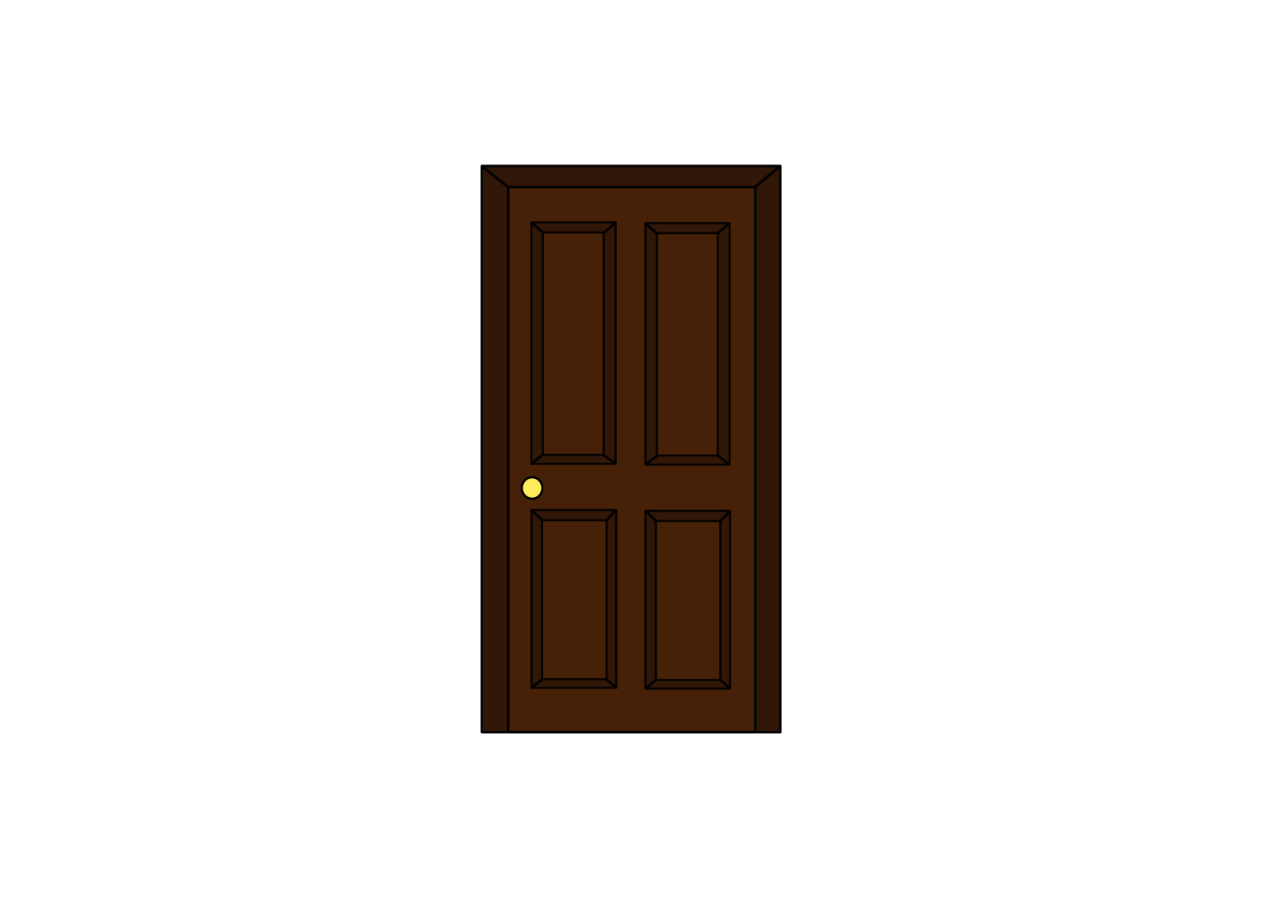
<file: index.html>
<!DOCTYPE html>
<html lang="en">
<head>
    <meta charset="UTF-8">
    <meta http-equiv="X-UA-Compatible" content="IE=edge">
    <meta name="viewport" content="width=device-width, initial-scale=1.0">
    <title>GDSC YZU</title>
    <link rel="stylesheet" href="css/hint.css">
    <link href="pic/gdscicon.png" rel="Shortcut Icon" type="image/x-icon">
    <script src="js/mobile.js"></script>
</head>
<body>
    <span class="hint--bottom hint--info hint--medium hint--rounded"  aria-label="Welcome home!" 
        style="position:fixed;top:50%;left:50%;text-align: center;">
        <img id="door" src="pic/door1.png" alt=""
         style="width:600px;position:fixed;top:50%;left:50%;transform: translateX(-50%) translateY(-50%);">
    </span>
    <script src="js/jquery_3.5.1.js"></script>
    <script type="text/javascript">
        $(document).ready(function(){
            $("#door").click(function(){
                $("#door").attr("src","pic/door2.png");
                setTimeout("javascript:location.href='main.html'", 200);
            });
        });
    </script>
</body>
</html>
</file>
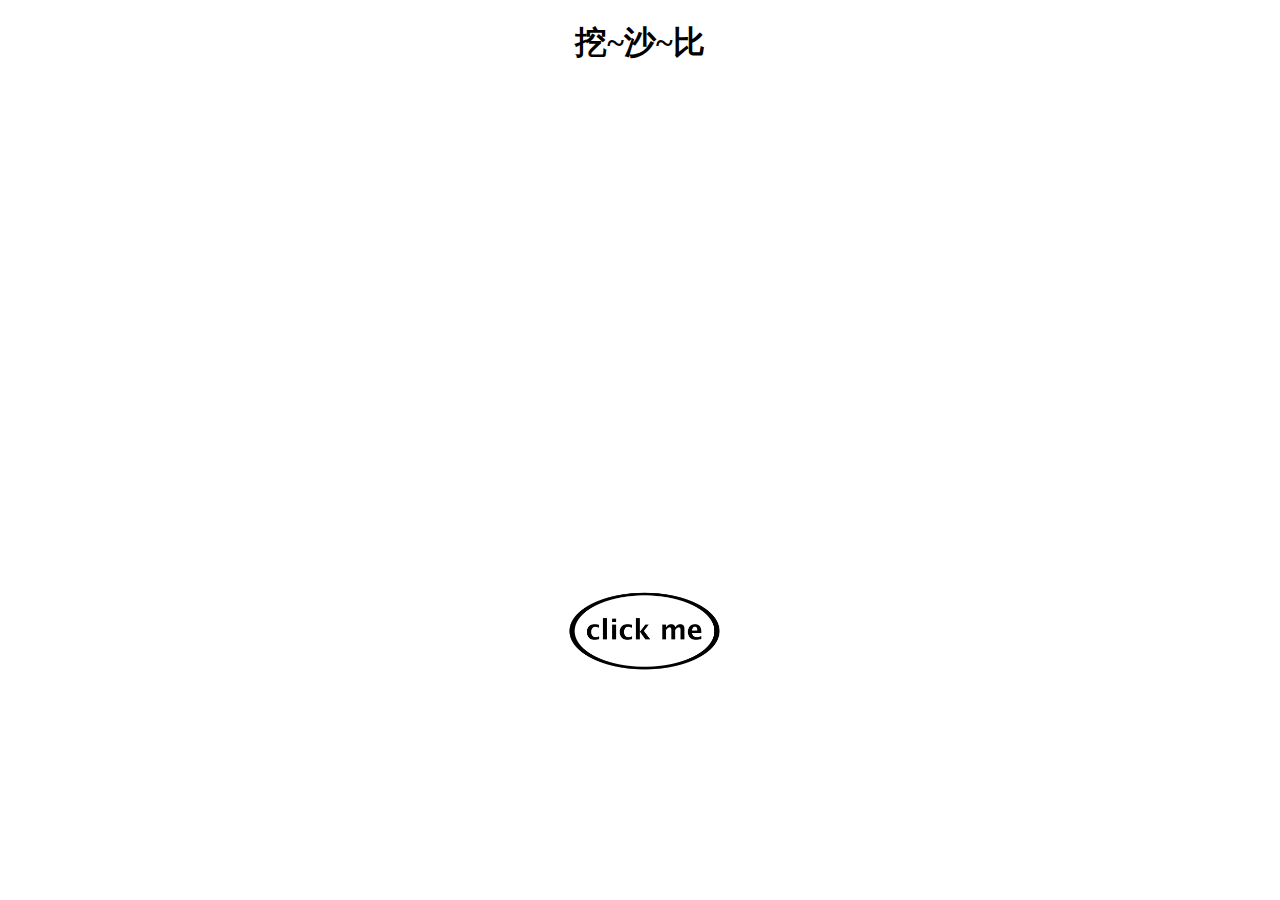
<file: apple.html>
<!DOCTYPE html>
<html lang="en">
    <head>
        <meta charset="UTF-8">
        <title>我爛梗抱歉</title>
        <style>
            body{
                text-align: center;
            }
            h2{
                /*預留歌曲名稱空間*/
                height:32px;
                font-size: medium;
            }
        </style>
            <link href="pic/gdscicon.png" rel="Shortcut Icon" type="image/x-icon">
    </head>
    <body>
        <h1>挖~沙~比</h1>
        <h2></h2>
        <div id="player"></div>
        <br>
        <img id="playButton" value="Play" src="pic/play.png" style="width: 20%;position:absolute;top:55%;left: 40%;">
        <script src="https://code.jquery.com/jquery-3.6.0.min.js"></script>
        <script src="https://www.youtube.com/iframe_api"></script>
        <script>
            let playList = [ 
                "RODG3HlRVOA",
            ];
            //播放起訖秒數
            let playTime = [ 
                [18,80],
            ];
        </script>
        <script src="js/yt.js"></script>
    </body>
</html>
</file>
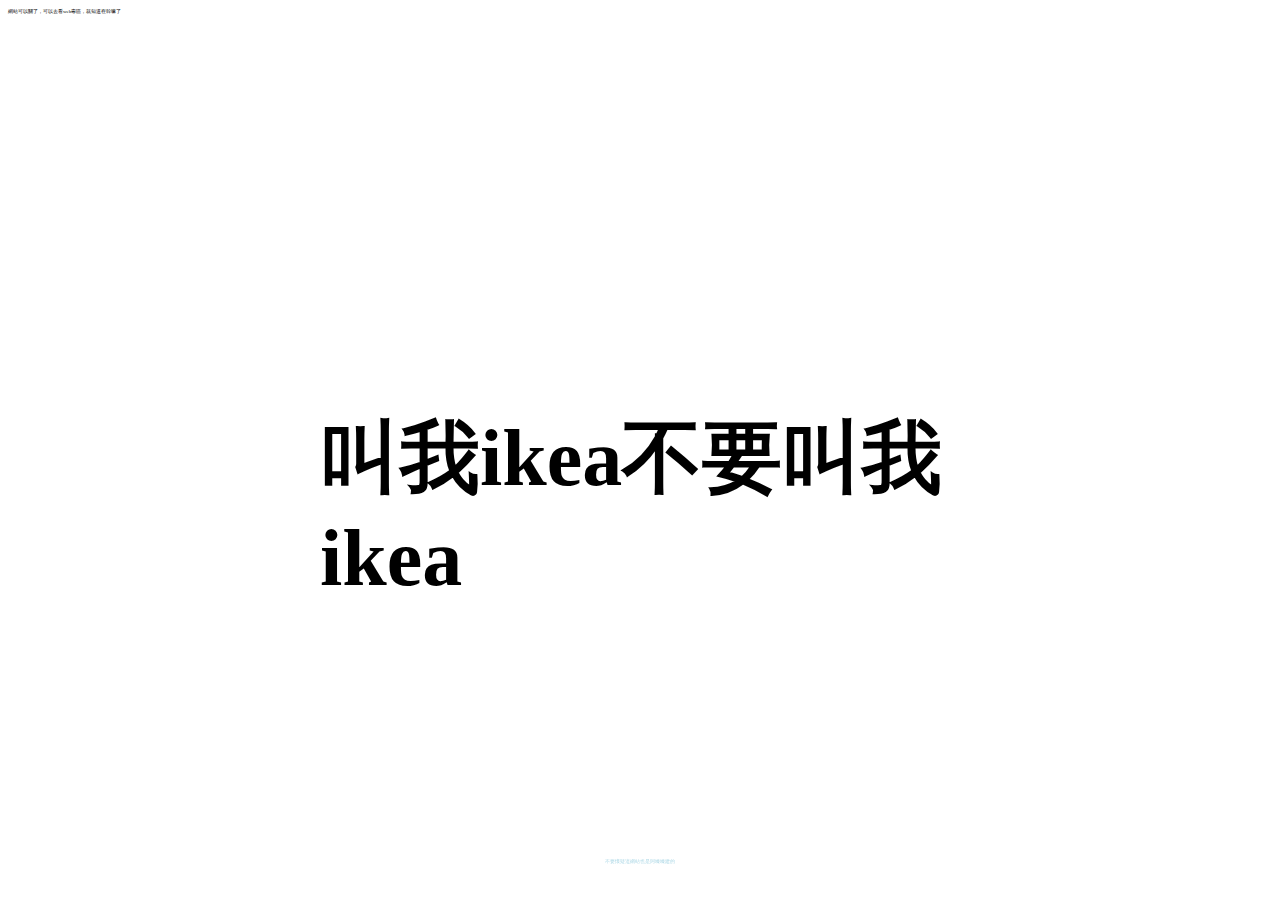
<file: ikea.html>
<!DOCTYPE html>
<html lang="en">
<head>
  <meta charset="UTF-8">
  <meta http-equiv="X-UA-Compatible" content="IE=edge">
  <meta name="viewport" content="width=device-width, initial-scale=1.0">
  <link href="pic/gdscicon.png" rel="Shortcut Icon" type="image/x-icon">
  <title>我都念ikea</title>
  <style>
    h1{
      animation: moving 10s infinite ease-in-out;
    }
    @keyframes moving {
      25%{transform: translateX(-100%) translateY(100%) ;color:#2196F3}
      50%{transform: translateX(0%) translateY(-100%);color:#F44336}
      75%{transform: translateX(-100%) translateY(-200%);color:#FFC107}
      100%{transform: translateX(0%) translateY(100%);color:#4CAF50}
    }
  </style>
</head>
<body>
  <div>
    <h1 style="font-size: 80px;position:fixed;top:50%;left:50%;transform: translateX(-50%) translateY(-50%);">叫我ikea不要叫我ikea</h1>
    <p style="font-size: 5px;">網站可以關了，可以去看web專區，就知道在幹嘛了</p>
  </div>
  <p style="color:lightblue;font-size: 5px;position:fixed;top:95%;left:50%;transform: translateX(-50%) translateY(-40%);">不要懷疑這網站也是阿臻臻建的</p>
</body>
</html>
</file>
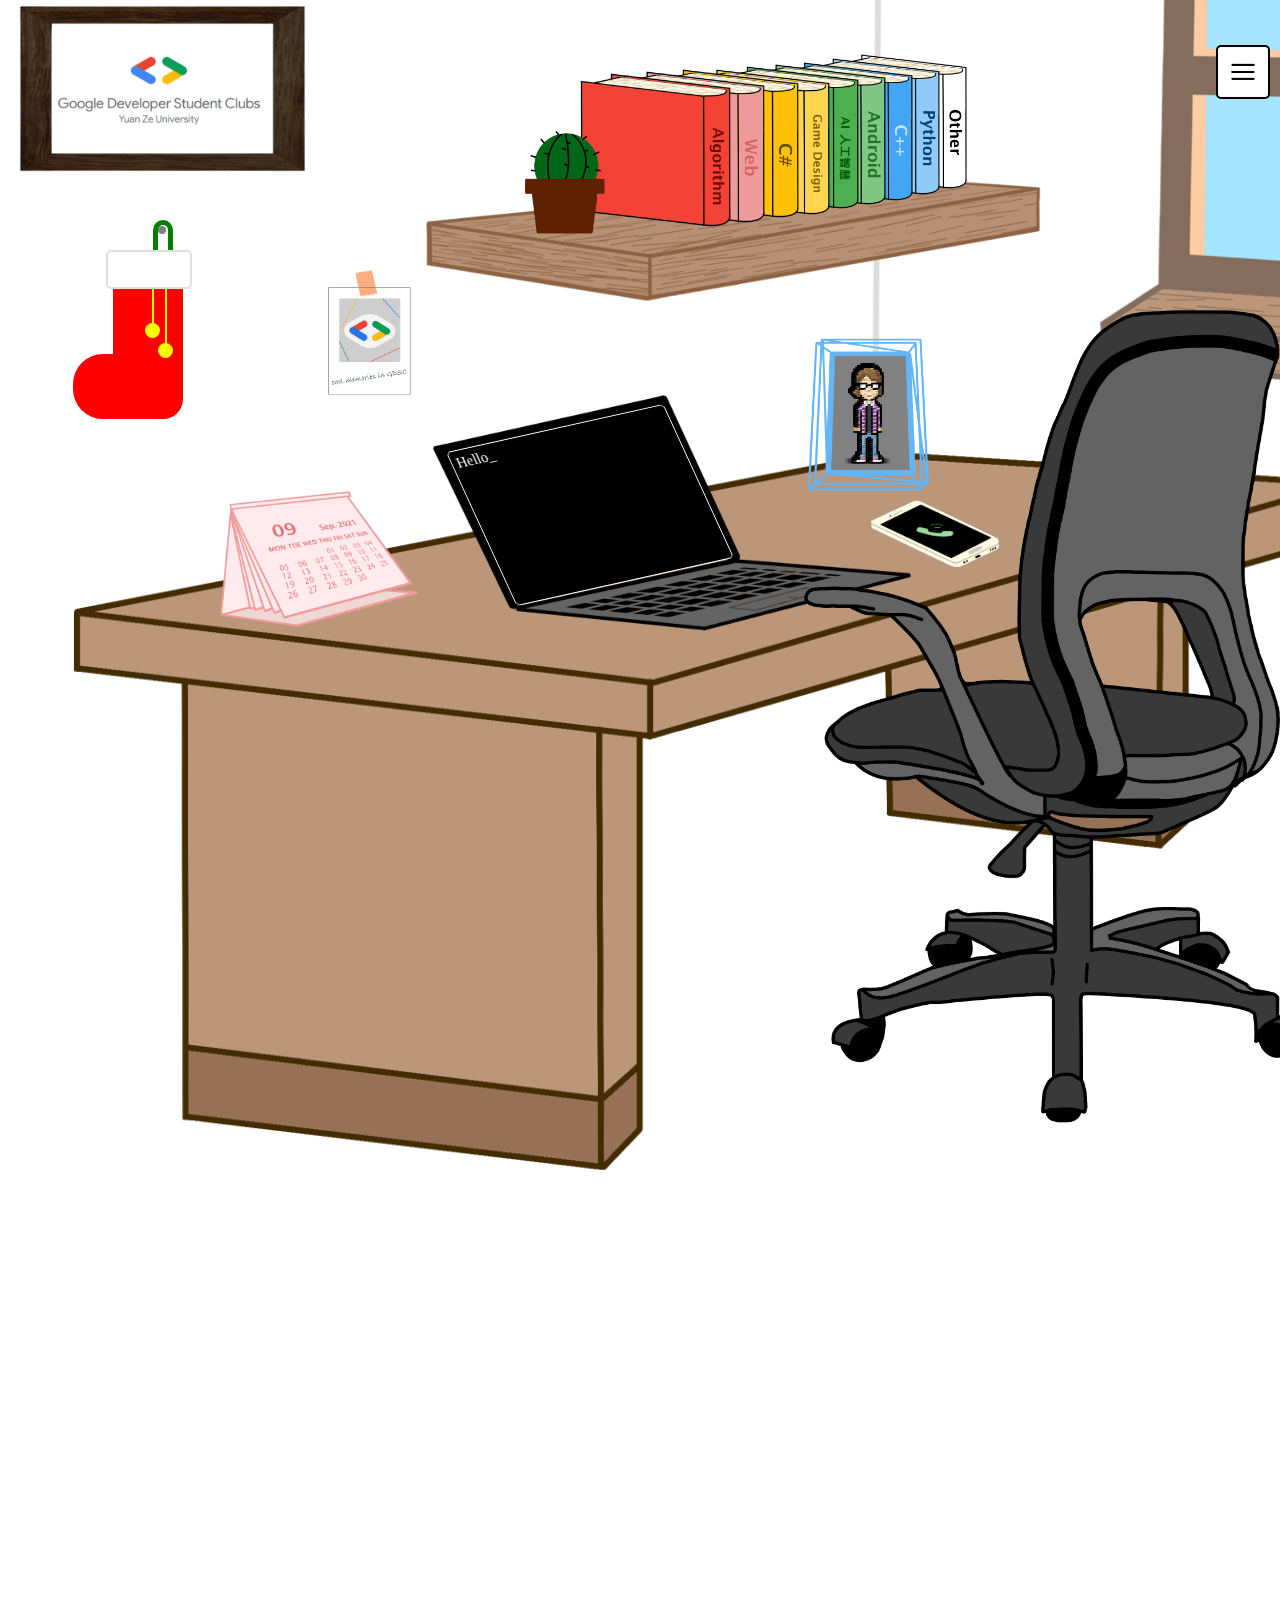
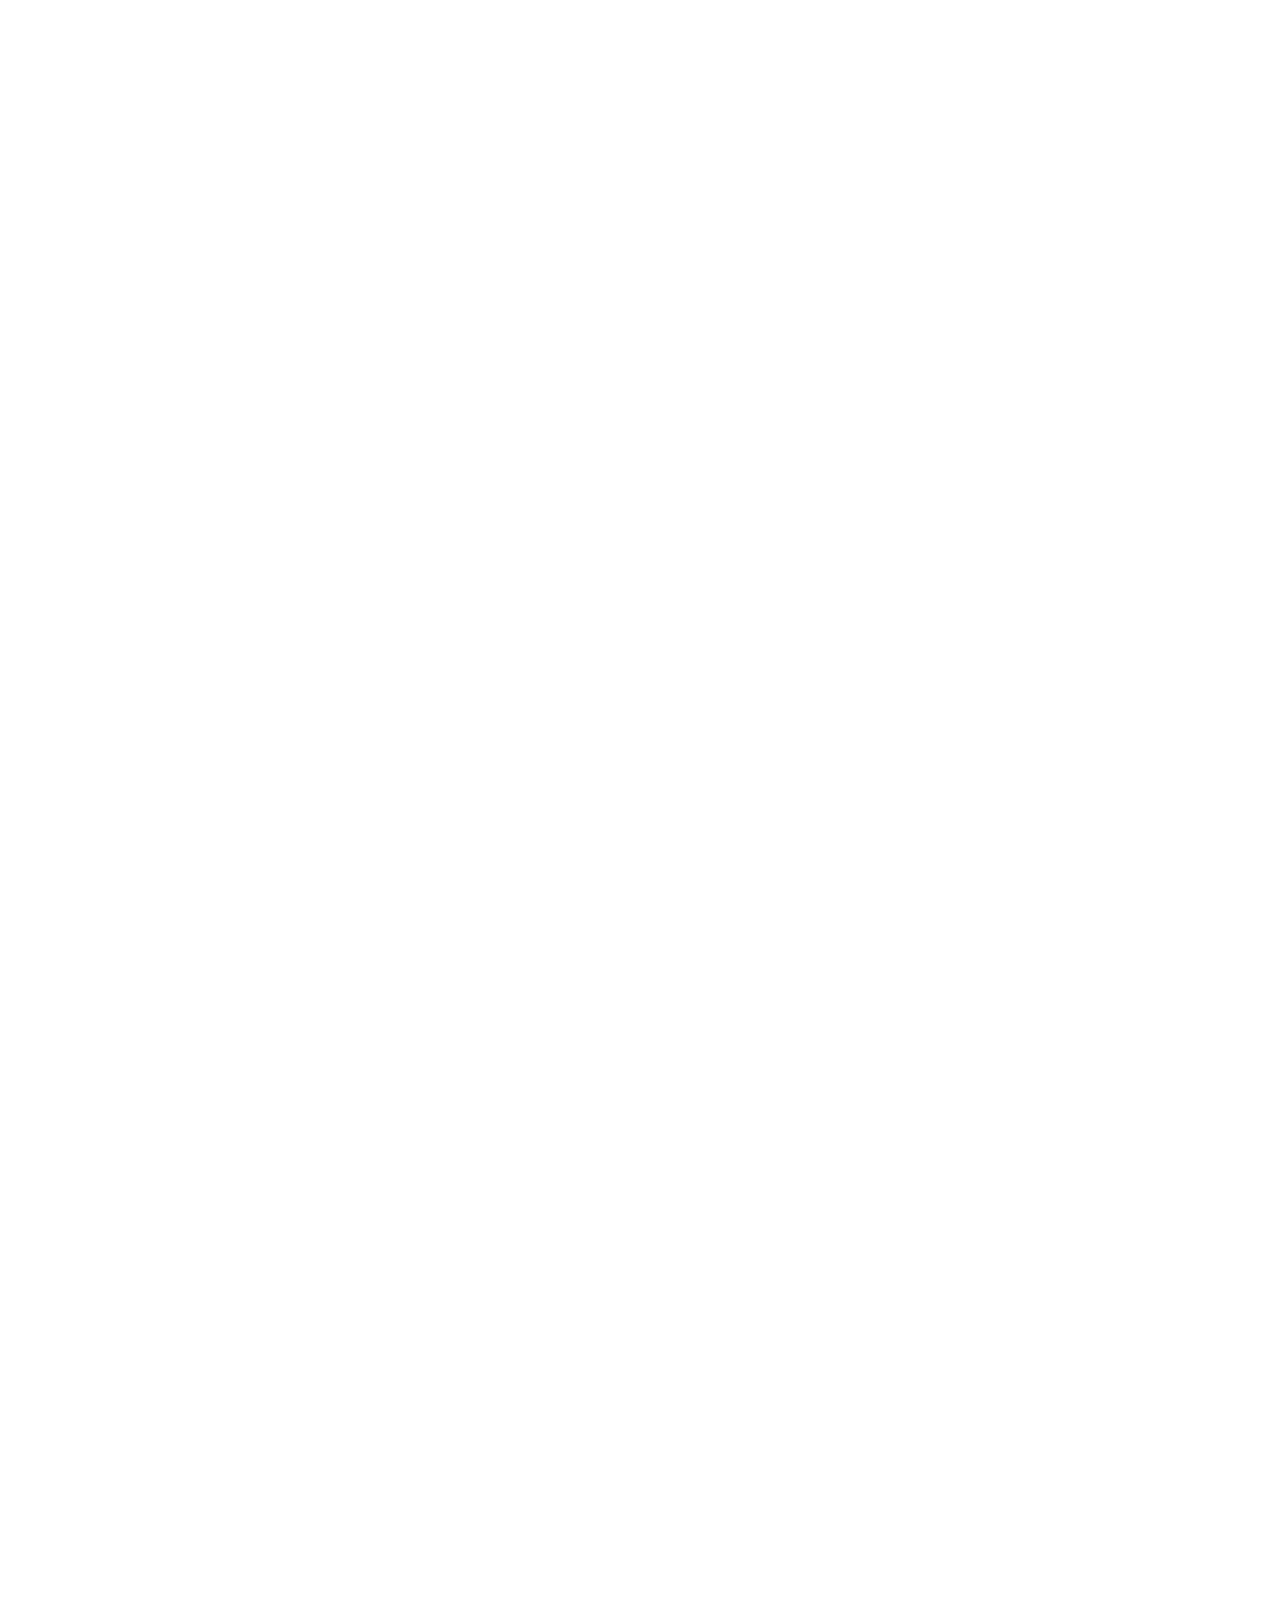
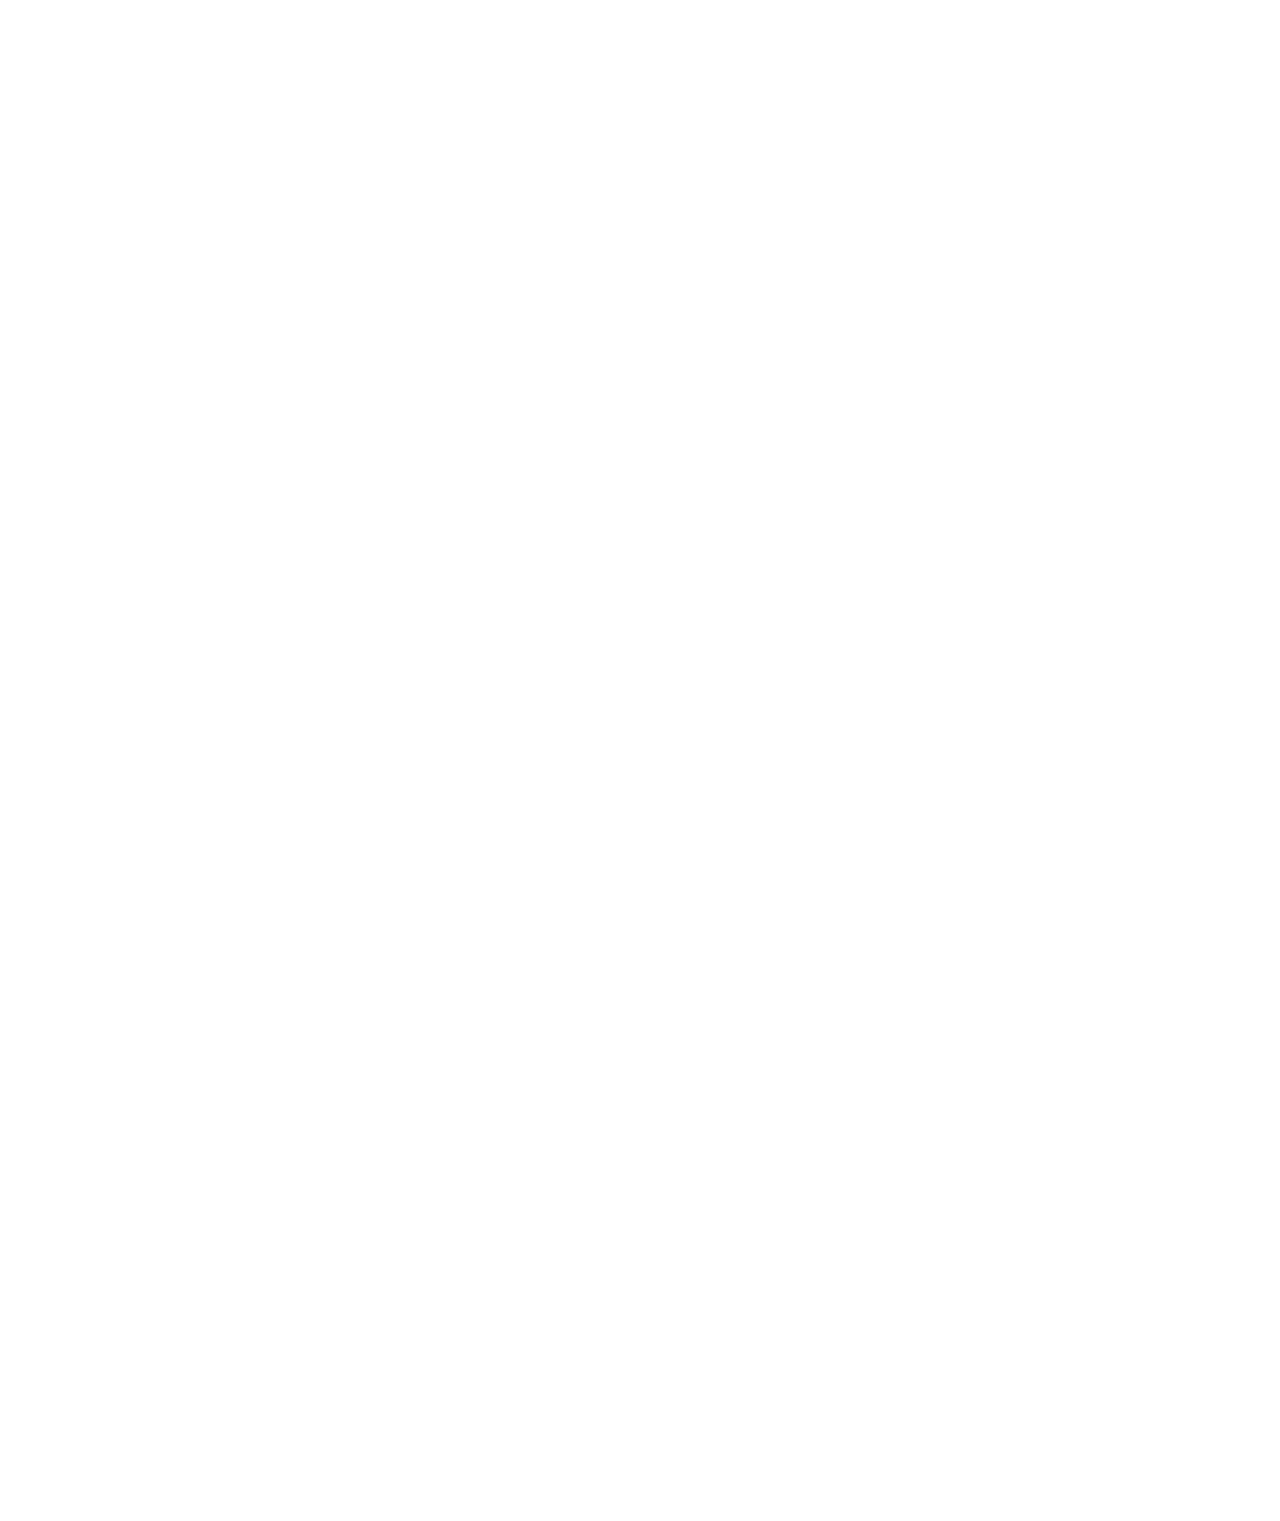
<file: main.html>
<!DOCTYPE html>
<html lang="en">
<head>
    <meta charset="UTF-8">
    <meta http-equiv="X-UA-Compatible" content="IE=edge">
    <meta name="viewport" content="width=device-width, initial-scale=1.0">
    <META http-equiv="Page-Enter" CONTENT="RevealTrans(Duration=4,Transition=4)">
    <title>GDSC YZU</title>
    <link rel="stylesheet" href="css/content.css">
    <link rel="stylesheet" href="css/style.css">
    <link rel="stylesheet" href="css/type.css"> 
    <link rel="stylesheet" href="css/element.css">
    <link rel="stylesheet" href="css/anime.css">
    <link rel="stylesheet" href="css/event.css">
    <link rel="stylesheet" href="css/character.css">
    <link rel="stylesheet" href="css/hint.css">
    <link rel="stylesheet" href="css/xmas.css">
    <link href="pic/gdscicon.png" rel="Shortcut Icon" type="image/x-icon">
    <script src="js/jquery_1.8.0.js"></script>
    <script src="js/slide.js"></script>
    <script src="js/mobile.js"></script>
</head>
<body>
    <div class="box1">
        <div class="cover"></div>
        <div id ="menuicon">
            <img style="width: 50px;position: relative;" src="pic/menu.png">
        </div>
        <!--menu-->
        <div id="menu">
            <img src='pic/close.png' id="menuclose" style="width:30%;position:relative;left:35%;top:5%">
            <ul class="nav">
                <li style="border-radius: 10px 10px 0 0;">
                    <a href="#about">
                        <div class="abc gdsc" >About</div>
                    </a>
                </li>
                <li>
                    <a href="#organizer">
                        <div class="abc organizer">Organizer</div>
                    </a>
                </li>
                <li>
                    <a href="#activity">
                        <div class="abc activity" >Activity</div>
                    </a>
                </li>
                <li>
                    <a href="#resource">
                        <div class="abc resource" >Resource</div>
                    </a>
                </li>
                <li>
                    <a href="#contact">
                        <div class="abc contactus" >Contact us</div>
                    </a>
                </li>
                <li>
                    <a href="#cactus">
                        <div class="abc green" >Cactus</div>
                    </a>
                </li>
                <li style="border-radius: 0px 0px 10px 10px;border: 0px;">
                    <a href="#memories">
                        <div class="abc memo" >Memories</div>
                    </a>
                </li>
            </ul>
        </div>
        <!--menu-->
        <!--main放畫面上的element-->
        <div class="main">
            <div>
                <img id="table" src="pic/table.png">
            </div>
            <div >
                <img id="computer"  src="pic/computer.png">
            </div>
            <div id="word">
                <div id="typing"></div>
            </div> 
            <script src="js/type.js"></script>
            <div>
                <a href="#about"><img id="logo" class="gdsc" src="pic/logo.png"></a>
                <div class="cover"> </div>
                <div class="information aboutgdsc">
                    <img class="close" src="pic/close.png">
                    <div class="top t">
                        <img src="pic/logo2.png" style="width: 40%;position:relative;left:30%;top:13.5%">
                    </div>
                        <div class ="about a1 mySlides">
                            <h1 style="text-align:center;margin-top:5%;">Who are We?</h1>
                            <img src="pic/hand.png" class="hand">
                            <div style="position: relative;left:10%;margin-top: -10%;">
                                <h3>大家好!我們是GDSC YZU</h3>
                                <h3>在下一學年我們會在元智進行活動</h3>
                                <h3>和國內外上千個GDSC社群交流軟體開發並推廣Google的技術。</h3>
                                <h3>有定期社課和舉辦針對coding新手的工作坊等活動</h3>
                                <h3>不論科系、年級，甚至是校外人士都可以加入我們！</h3>
                                <h5 style="color:rgb(0, 30, 150);">p.s就算是沒有程式基礎的同學，也有屬於你的活動喔~~還在猶豫什麼!!快進discord就知道我們在幹嘛啦</h5>
                            </div>
                        </div>
                        <div class = "about a2 mySlides">
                            <h1 style="text-align:center;margin-top: 5%;">What is GDSC?</h1>
                            <img src="pic/hand2.png" class="hand">
                            <div style="position: relative;left:10%;margin-top: -10%;">
                                <h3>各位是否有聽過GDG（Google Developer Groups，開發者社群）？</h3>
                                <h3>他們是由業界中對google軟體科技有熱忱的工程師所組成</h3>
                                <h3>藉由google的協助使得他們能夠推廣自己喜歡的技術或是和他人討論，</h3>
                                <h3>而GDSC就是他們的學生版，我們是對軟體開發有興趣的學生</h3>
                                <h3>加入我們就能成為google developer的一員！</h3>
                                <a style="color: rgb(140, 20, 0);" id ="official" href="https://developers.google.cn/community/dsc?hl=zh-cn" target="_blank" >GDSC官網</a>
                                <p style="font-size: 20%;">&nbsp;</p>
                            </div>
                        </div>
                        <div class = "about a3 mySlides">
                            <h1 style="text-align:center;margin-top: 5%;">What will We Learn?</h1>
                            <img src="pic/hand3.png" class="hand">
                            <div style="position: relative;left:10%;margin-top: -8%;">
                                <h3>我們會進行一週一次的線上社課</h3>
                                <h3>會簡單介紹各種軟體開發工具與技術</h3>
                                <h3>成員可以針對自己有興趣的程式語言進行交流</h3>
                                <h3>也會舉辦新手導向的codeLab，例如學會寫一個簡單的小遊戲，</h3>
                                <h5>p.s參加活動集點，可以在期中末換小禮物喔~(o(*///▽///*)q)ﾉ</h5>
                                <p style="font-size: 80%;">&nbsp;</p>
                            </div>
                        </div>
                        <div class = "about a4 mySlides">
                            <h1 style="text-align:center;margin-top: 5%;">What do We Need?</h1>
                            <img src="pic/hand4.png" class="hand">
                            <div style="position: relative;left:10%;margin-top: -8%;">
                                <h3>1.有一顆對程式有熱忱的心</h3>
                                <h3>2.加入discord跟我們一起玩，或跟bot玩</h3>
                                <h3>3.積極參加你有興趣的課程，討論code阿，分享資訊阿</h3>
                                <h3>4.追蹤我們！按讚我們！(๑•̀ㅁ•́ฅ)</h3>
                                <h5>快去按按其他東東，可能有好玩的內容喔~</h5>
                                <p style="font-size: 80%;">&nbsp;</p>
                            </div>
                        </div>
                <img src="pic/right.png" onclick="plusDivs(1)" style="width: 10%;position: relative;top: 60%;left: 90%;z-index: 20;opacity: 0.5;">
                <img src="pic/left.png" onclick="plusDivs(-1)"style="width: 10%;position: relative;top: 60%;left: -10%;z-index: 20;opacity: 0.5;" >
                </div>
                <script>
                    var slideIndex = 1;
                    showDivs(slideIndex);
                    
                    function plusDivs(n) {
                      showDivs(slideIndex += n);
                    }
                    
                    function showDivs(n) {
                      var i;
                      var x = document.getElementsByClassName("mySlides");
                      if (n > x.length) {slideIndex = 1}    
                      if (n < 1) {slideIndex = x.length} ;
                      for (i = 0; i < x.length; i++) {
                         x[i].style.display = "none";  
                      }
                      x[slideIndex-1].style.display = "block";  
                    }
                </script>
            </div>
            <div>
                <img id ="window" src="pic/window.png">
            </div>
            <div>
                <a href="#contact"><img id="phone" class="contactus" src="pic/phone.png"></a>
                <div>
                    <div class="cover"> </div>
                        <div class="information contact">
                            <img class="close" src="pic/close.png">
                            <div class="top t4">
                                <img src="pic/cell.png" style="width: 49%;position:relative;left:27.5%;top:7.6%">
                            </div>
                            <div class="about a4">
                                <div style="position:relative;top:4%;left:8%">
                                <h3>我們不是學校正規社團，主要活動據點在Discord</h3>
                                <h3>從下面這些連結找到我們～詢問相關問題～</h3>
                                <h3>活動也都會在這些地方公告</h3></div>
                                    <a  target="_blank" style="position: relative;left:15%;top:2%" href="https://gdsc.community.dev/yuan-ze-university/">
                                        <img src='pic/gdscicon.png' class="icon">
                                        <span style="position: relative;top:-6%;font-size: 120%;">GDSC YZU官網</span>
                                    </a>
                                    <a  target="_blank"  style="position: relative;left:30%;top:2%" href="https://discord.gg/yGEnaF52mu">
                                        <img src='pic/dc.png' class="icon">
                                        <span style="position: relative;top:-6%;font-size: 120%;">Discord</span>
                                    </a>
                                    <a  target="_blank" style="position: relative;left:-35.5%;top:30%" href="https://www.facebook.com/gdscyzu/">
                                        <img src='pic/fb.png' class="icon">
                                        <span style="position: relative;top:-6%;font-size: 120%;">Facebook</span>
                                    </a>
                                    <a target="_blank" style="position: relative;left:-12.5%;top:30%" href="https://instagram.com/gdsc_yzu?utm_medium=copy_link">
                                        <img src='pic/ig.png' class="icon">
                                        <span style="position: relative;top:-6%;font-size: 120%;">Instagram</spoan>
                                    </a>
                            </div>
                        </div>
                </div>
            </div>
            <div>
                <img id="chair"  src="pic/chair.png">
            </div>
            <div>
                <a href="#activity"><img id="day" class="activity" src="pic/day.png"></a>
                    <div class="cover"></div>
                    <div class="information event">
                        <img class="close" src="pic/close.png">
                        <div class="top t2">
                            <img src="pic/activity.png" style="width: 45%;position:relative;left:28%;top:2%">
                        </div>
                        <div class="about a2">
                            <div >
                                <div class="calendar">
                                    <div class="calendar-head"></div>
                                    <h4 class="month-year">September 2021</h4>
                                    <div class="calendar-body">
                                        <ul class="weekdays">
                                            <li>日</li><li>一</li><li>二</li><li>三</li><li>四</li><li>五</li><li>六</li>
                                        </ul>
                                        <ul class="days">
                                            <li class="previous-month">29</li>
                                            <li class="previous-month">30</li>
                                            <li class="previous-month">31</li>
                                            <li>1</li><li>2</li><li>3</li><li>4</li>
                                            <li>5</li><li>6</li><li>7</li><li>8</li><li>9</li>
                                            <li>10</li><li>11</li><li>12</li>
                                            <li>13</li><li>14</li><li>15</li><li>16</li><li>17</li><li>18</li>
                                            <li><span class="week-with-event hint--bottom hint--success hint--bounce hint--small hint--rounded"
                                                aria-label="宣傳週">19</span></li>
                                            <li><span class="week-with-event hint--bottom hint--success hint--bounce hint--small hint--rounded"
                                                aria-label="宣傳週">20</span></li>
                                            <li><span class="week-with-event hint--bottom hint--success hint--bounce hint--small hint--rounded"
                                                aria-label="宣傳週">21</span></li>
                                            <li><span class="week-with-event hint--bottom hint--success hint--bounce hint--small hint--rounded"
                                                aria-label="宣傳週">22</span></li>
                                            <li><span class="week-with-event hint--bottom hint--success hint--bounce hint--small hint--rounded"
                                                aria-label="宣傳週">23</span></li>
                                            <li><span class="week-with-event hint--bottom hint--success hint--bounce hint--small hint--rounded"
                                                aria-label="宣傳週">24</span></li>
                                            <li><span class="week-with-event hint--bottom hint--success hint--bounce hint--small hint--rounded"
                                                aria-label="宣傳週">25</span></li>
                                           <li>26</li>
                                            <li>
                                                <span class="date-with-event hint--bottom hint--error hint--bounce hint--small hint--rounded"
                                                    aria-label="期初社大">27</span></li>
                                            <li>28</li>
                                            <li>29</li><li>30</li>
                                            <li class="previous-month">1</li>
                                            <li class="previous-month">2</li>
                                        </ul>
                                    </div>
                                </div>
                                <div class='calendar'>
                                    <div class="calendar-head"></div>
                                    <h4 class="month-year">October 2021</h4>
                                    <div class="calendar-body">
                                        <ul class="weekdays">
                                            <li>日</li><li>一</li><li>二</li><li>三</li><li>四</li><li>五</li><li>六</li>
                                        </ul>
                                        <ul class="days">
                                            <li class="previous-month">26</li>
                                            <li class="previous-month">27</li>
                                            <li class="previous-month">28</li>
                                            <li class="previous-month">29</li>
                                            <li class="previous-month">30</li>
                                            <li>1</li>
                                            <li><span class="date-with-event hint--bottom hint--error hint--bounce hint--small hint--rounded"
                                                aria-label="期初競賽報名開始">2</span></li>
                                            <li>3</li>
                                            <li><span class="date-with-event hint--bottom hint--error hint--bounce hint--small hint--rounded"
                                                aria-label="第一次社課 - 期初競賽說明">4</span></li>
                                            <li>5</li><li>6</li><li>7</li><li>8</li>
                                            <li><span class="date-with-event hint--bottom hint--error hint--bounce hint--small hint--rounded"
                                                aria-label="期初競賽報名截止">9</span></li>
                                            <li><span class="date-with-event hint--bottom hint--error hint--bounce hint--small hint--rounded"
                                                aria-label="準備日 - 分組">10</span></li>
                                            <li><span class="week-with-event hint--bottom hint--success hint--bounce hint--small hint--rounded"
                                                aria-label="期初競賽開始">11</span></li>
                                            <li><span class="week-with-event hint--bottom hint--success hint--bounce hint--small hint--rounded"
                                                aria-label="期初競賽">12</span></li>
                                            <li><span class="week-with-event hint--bottom hint--success hint--bounce hint--small hint--rounded"
                                                aria-label="期初競賽">13</span></li>
                                            <li><span class="week-with-event hint--bottom hint--success hint--bounce hint--small hint--rounded"
                                                aria-label="期初競賽">14</span></li>
                                            <li><span class="week-with-event hint--bottom hint--success hint--bounce hint--small hint--rounded"
                                                aria-label="期初競賽">15</span></li>
                                            <li><span class="week-with-event hint--bottom hint--success hint--bounce hint--small hint--rounded"
                                                aria-label="期初競賽">16</span></li>
                                            <li><span class="week-with-event hint--bottom hint--success hint--bounce hint--small hint--rounded"
                                                aria-label="期初競賽結束">17</span></li>
                                            <li><span class="date-with-event hint--bottom hint--error hint--bounce hint--small hint--rounded"
                                                aria-label="demo day    +   頒獎日">18</span></li>    
                                            <li>19</li><li>20</li><li>21</li><li>22</li><li>23</li><li>24</li>
                                            <li><span class="date-with-event hint--bottom hint--error hint--bounce hint--small hint--rounded"
                                                aria-label="你不能不知道的軟實力養成法">25</span></li>
                                            <li>26</li><li>27</li><li>28</li><li>29</li><li>30</li><li>31</li>
                                            <li class="previous-month">1</li>
                                            <li class="previous-month">2</li>
                                            <li class="previous-month">3</li>
                                            <li class="previous-month">4</li>
                                            <li class="previous-month">5</li>
                                        </ul>
                                    </div>
                                </div>
                                <div class='calendar'>
                                    <div class="calendar-head"></div>
                                    <h4 class="month-year">Nomember 2021</h4>
                                    <div class="calendar-body">
                                        <ul class="weekdays">
                                            <li>日</li><li>一</li><li>二</li><li>三</li><li>四</li><li>五</li><li>六</li>
                                        </ul>
                                        <ul class="days">
                                            <li class="previous-month">31</li>
                                            <li><span class="date-with-event hint--bottom hint--error hint--bounce hint--small hint--rounded"
                                                aria-label="網站必學之課-複製貼上">1</span></li>
                                            <li>2</li><li>3</li><li>4</li>
                                            <li>5</li><li>6</li><li>7</li>
                                            <li><span class="week-with-event hint--bottom hint--success hint--bounce hint--small hint--rounded"
                                                aria-label="期中前停課">8</span></li>
                                                <li>9</li><li>10</li><li>11</li>
                                            <li>12</li><li>13</li><li>14</li>
                                            <li><span class="week-with-event hint--bottom hint--success hint--bounce hint--small hint--rounded"
                                                aria-label="期中周停課">15</span></li>
                                            <li>16</li><li>17</li><li>18</li>
                                            <li>19</li><li>20</li><li>21</li>
                                            <li><span class="date-with-event hint--bottom hint--error hint--bounce hint--small hint--rounded"
                                                aria-label="期中活動宣布 & google cloud">22</span></li>
                                            <li>23</li><li>24</li><li>25</li><li>26</li><li>27</li><li>28</li>
                                            <li><span class="date-with-event hint--bottom hint--error hint--bounce hint--small hint--rounded"
                                                aria-label="大佬演講">29</span></li>
                                            <li>30</li>
                                            <li class="previous-month">1</li>
                                            <li class="previous-month">2</li>
                                            <li class="previous-month">3</li>
                                            <li class="previous-month">4</li>
                                        </ul>
                                    </div>
                                </div>
                                <div class='calendar'>
                                    <div class="calendar-head"></div>
                                    <h4 class="month-year">December 2021</h4>
                                    <div class="calendar-body">
                                        <ul class="weekdays">
                                            <li>日</li><li>一</li><li>二</li><li>三</li><li>四</li><li>五</li><li>六</li>
                                        </ul>
                                        <ul class="days">
                                            <li class="previous-month">28</li>
                                            <li class="previous-month">29</li>
                                            <li class="previous-month">30</li>
                                            <li>1</li><li>2</li><li>3</li><li>4</li><li>5</li>
                                            <li><span class="date-with-event hint--bottom hint--error hint--bounce hint--small hint--rounded"
                                                aria-label="期中活動頒獎&android">6</span></li>
                                            <li>7</li><li>8</li><li>9</li><li>10</li><li>11</li><li>12</li>
                                            <li><span class="date-with-event hint--bottom hint--error hint--bounce hint--small hint--rounded"
                                                aria-label="android-寫一個自己的app!">13</span></li>
                                            <li>14</li><li>15</li><li>16</li><li>17</li><li>18</li>
                                            <li>19</li>
                                            <li>20</li><li>21</li><li>22</li><li>23</li><li>24</li><li>25</li><li>26</li>
                                            <li><span class="date-with-event hint--bottom hint--error hint--bounce hint--small hint--rounded"
                                                aria-label="實體-聖誕節">27</span></li>
                                            <li>28</li>
                                            <li>29</li><li>30</li><li>31</li>
                                            <li class="previous-month">1</li>
                                        </ul>
                                    </div>
                                </div>
                                <div class='calendar'>
                                    <div class="calendar-head"></div>
                                    <h4 class="month-year">January 2022</h4>
                                    <div class="calendar-body">
                                        <ul class="weekdays">
                                            <li>日</li><li>一</li><li>二</li><li>三</li><li>四</li><li>五</li><li>六</li>
                                        </ul>
                                        <ul class="days">
                                            <li class="previous-month">26</li>
                                            <li class="previous-month">27</li>
                                            <li class="previous-month">28</li>
                                            <li class="previous-month">29</li>
                                            <li class="previous-month">30</li>
                                            <li class="previous-month">31</li>
                                            <li>1</li><li>2</li><li>3</li><li>4</li>
                                            <li>5</li><li>6</li><li>7</li><li>8</li><li>9</li><li>10</li><li>11</li>
                                            <li>12</li>
                                            <li>13</li><li>14</li><li>15</li><li>16</li><li>17</li><li>18</li>
                                            <li>19</li>
                                            <li>20</li><li>21</li><li>22</li><li>23</li><li>24</li><li>25</li><li>26</li>
                                            <li>27</li>
                                            <li>28</li>
                                            <li>29</li><li>30</li><li>31</li>
                                            <li class="previous-month">1</li>
                                            <li class="previous-month">2</li>
                                            <li class="previous-month">3</li>
                                            <li class="previous-month">4</li>
                                            <li class="previous-month">5</li>
                                        </ul>
                                    </div>
                                </div>
                            </div>
                        </div>
                        <img src="pic/right.png" onclick="plusDiv(1)" style="width: 10%;position: relative;top:60%;left: 90%;z-index: 20;opacity: 0.5;">
                        <img src="pic/left.png" onclick="plusDiv(-1)"style="width: 10%;position: relative;top:60%;left: -10%;z-index: 20;opacity: 0.5;" >
                    </div>
                    <script>
                        var slideIndex = 1;
                        showDiv(slideIndex);
                        
                        function plusDiv(n) {
                          showDiv(slideIndex += n);
                        }
                        
                        function showDiv(n) {
                          var i;
                          var x = document.getElementsByClassName("calendar");
                          if (n > x.length) {slideIndex = 1}    
                          if (n < 1) {slideIndex = x.length} ;
                          for (i = 0; i < x.length; i++) {
                             x[i].style.display = "none";  
                          }
                          x[slideIndex-1].style.display = "block";  
                        }
                    </script>
            </div>
            <div>
                <a href="#organizer"><img id="photo" src="pic/photo.png" class="organizer"></a>
                <div class="character"></div>
                <div class="cover"></div>
                <div class="information people">
                    <img class="close" src="pic/close.png">
                    <div class="top t1">
                        <img src="pic/people/people.png" style="width: 48%;position:relative;left:25%;top:0%">
                    </div>
                    <div class="about a1 peopleSlide">
                        <h1 style="position: relative;text-align: center;">Lead</h1>
                        <img src="pic/people/ikea.jpg" style="width: 32%;margin-left: 5%;border-radius: 5px;margin-top: -2%;">
                        <div style="position: relative;left:40%;top:-85%" class="peoplelink">
                            <h2>劉宥廷-ikea</h2>
                            <h3>團長，也就是社長、lead</h3>
                            <h3>雖然本名和ikea沒關係，但你可以叫我ikea</h3>
                            <h3>喜歡寫好玩的程式</h3>
                            <h3>夢想是在google play之類的地方上架遊戲</h3>
                            <h3>而且看到什麼技術都想學</h3>
                            <a href="ikea.html" target="_blank" >點我了解更多</a>
                        </div>
                    </div>
                    <div class="about a1 peopleSlide">
                        <h1 style="position: relative;text-align: center;">Core team</h1>
                        <img src="pic/people/apple.jpg" style="width: 32%;margin-left: 5%;border-radius: 5px;margin-top: -2%;">
                        <div style="position: relative;left:40%;top:-85%" class="peoplelink">
                            <h2>簡珮庭-apple</h2>
                            <h3>英文名字就叫apple不用懷疑~</h3>
                            <h3>在discord裡我叫樂樂小寶貝，樂樂是我家的狗狗><</h3>
                            <h3>最擅長的語言是java</h3>
                            <h3>會選資工系純粹只是因為覺得寫程式碼很帥很厲害</h3>
                            <h3>看到沒學過的東西會想學，夢想是成為厲害的工程師。</h3>
                            <a href="apple.html" target="_blank" >點我了解更多</a>
                        </div>
                    </div>
                    <div class="about a1 peopleSlide">
                        <h1 style="position: relative;text-align: center;">Core team</h1>
                        <img src="pic/people/lad.jpg" style="width: 32%;margin-left: 5%;border-radius: 5px;margin-top: -2%;">
                        <div style="position: relative;left:40%;top:-85%" class="peoplelink">
                            <h2>林安滴-LAD</h2>
                            <h3>discord是LAD不是LED也不是LAN!!</h3>
                            <h3>因為夢想是當隻鹹魚，所以來唸資工系(誤</h3>
                            <h3>沒啦XDDD，只是單純覺得能自己寫程式出來用很酷</h3>
                            <h3>然後喜歡解邏輯問題</h3>
                            <h3>但我超粗心所以很常de垃圾bug，找一、兩個小時...</h3>
                            <a href="none.html" target="_blank" >點我了解更多</a>
                        </div>
                    </div>
                    <div class="about a1 peopleSlide">
                        <h1 style="position: relative;text-align: center;">Core team</h1>
                        <img src="pic/people/zhen.jpg" style="width: 32%;margin-left: 5%;border-radius: 5px;margin-top: -2%;">
                        <div style="position: relative;left:40%;top:-85%" class="peoplelink">
                            <h2>簡毓臻-臻</h2>
                            <h3>在discord裡我叫阿臻臻，疊字只是感覺好像很可愛(X</h3>
                            <h3>目前呢喜歡玩網站，然後這個網站是我架的</h3>
                            <h3>但屬於土法煉鋼玩法，手刻網站我在行!!</h3>
                            <h3>夢想是架出看起來很炫的網站，跟做出遊戲吧</h3>
                            <h3>大家趕緊來加入我們，幫我優化一下網站(,,•́ . •̀,,)</h3>
                            <a href="none.html" target="_blank" >點我了解更多</a>
                        </div>
                    </div>
                    <div class="about a1 peopleSlide">
                        <h1 style="position: relative;text-align: center;">Core team</h1>
                        <img src="pic/people/ga.jpg" style="width: 32%;margin-left: 5%;border-radius: 5px;margin-top: -2%;">
                        <div style="position: relative;left:40%;top:-84%" class="peoplelink">
                            <h2>劉佳華-嘎華</h2>
                            <h3>可以叫我discord裡的名字嘎華</h3>
                            <h3>原本想走設計相關科系</h3>
                            <h3>也不知道怎麼的就到資工了(●°u°●)​ 」</h3>
                            <h3>對於程設的能力沒有到很強大</h3>
                            <h3>但是目前我的目標是成為前端工程師或是UXer之類的</h3>
                            <a href="none.html" target="_blank" >點我了解更多</a>
                        </div>
                    </div>
                    <div class="about a1 peopleSlide">
                        <h1 style="position: relative;text-align: center;">Core team</h1>
                        <img src="pic/people/howard.jpg" style="width: 32%;margin-left: 5%;border-radius: 5px;margin-top: -2%;">
                        <div style="position: relative;left:40%;top:-84%" class="peoplelink">
                            <h2>王辰豪-Howard</h2>
                            <h3>英文名字就叫Howard或是直接叫我本名也可XD</h3>
                            <h3>目前是資英大三升大四。興趣是IOT相關的</h3>
                            <h3>在元智這段時間carry別人過，也被別人carry過</h3>
                            <h3> 期許自己有能成為真大腿的時候</h3>
                            <h3>雖然不是什麼大神</h3>
                            <h3>但希望大四這一年能在這裡做出一點的貢獻</h3>
                            <a href="none.html" target="_blank" >點我了解更多</a>
                        </div>
                    </div>
                    <img src="pic/right.png" onclick="plusPeo(1)" style="width: 10%;position: relative;top:60%;left: 90%;z-index: 20;opacity: 0.5;">
                    <img src="pic/left.png" onclick="plusPeo(-1)"style="width: 10%;position: relative;top:60%;left: -10%;z-index: 20;opacity: 0.5;" >
                </div>
                <script>
                    var slideIndex = 1;
                    showPeo(slideIndex);
                    
                    function plusPeo(n) {
                      showPeo(slideIndex += n);
                    }
                    
                    function showPeo(n) {
                      var i;
                      var x = document.getElementsByClassName("peopleSlide");
                      if (n > x.length) {slideIndex = 1}    
                      if (n < 1) {slideIndex = x.length} ;
                      for (i = 0; i < x.length; i++) {
                         x[i].style.display = "none";  
                      }
                      x[slideIndex-1].style.display = "block";  
                    }
                </script>
            </div>
            <div>
                <img id="shelf" src="pic/shelf.png">
            </div>
            <div>
                <div>
                    <a href="#resource"><img class="book resource" id="other" src="pic/book/other.png"></a>
                </div> 
                <div>
                    <a href="#resource"><img class="book resource" id="py" src="pic/book/py.png"></a>
                </div>
                 <div>
                    <a href="#resource"><img class="book resource" id="cpp" src="pic/book/cpp.png"></a>
                </div> 
                <div>
                    <a href="#resource"><img class="book resource" id="android" src="pic/book/android.png"></a>
                </div>
                <div>
                    <a href="#resource"><img class="book resource" id="ai" src="pic/book/ai.png"></a>
                </div>
                <div>
                    <a href="#resource"><img class="book resource" id="game" src="pic/book/game.png"></a>
                </div>
                <div>
                    <a href="#resource"><img class="book resource" id="csharp" src="pic/book/csharp.png"></a>
                </div>
                <div>
                    <a href="#resource"><img class="book resource" id="web" src="pic/book/web.png"></a>
                </div>
                <div>
                    <a href="#resource"><img class="book resource" id="algorithm" src="pic/book/algorithm.png"></a>
                </div>
                <div class="cover"></div>
                <div class="information learn">
                    <img class="close" src="pic/close.png">
                    <div class="top t3">
                        <img src="pic/resource.png" style="width: 43%;position:relative;left:28%;top:2%">
                    </div>
                    <div class="about a3 bookSlide">
                        <h1 style="text-align: center;">說明</h1>
                        <div style="position: relative;left:10%">
                            <h3>這分頁是用來分享各種語言、技術的學習資源</h3>
                            <h3>認真、專業或者有去的內容都可以加入這分頁</h3>
                            <h3>由於無資料庫的設立，大多為網站分享</h3>
                            <h3>至於code的討論、分享可以使用GitHub或CodePen等網站</h3>
                            <h3>當然想建資料庫，也可以加入我們，成為網站的contributor</h3>
                            <h3>如同書架上的書，依照discord上的頻道分為九類</h3>
                            <h3>也歡迎大家多多透過discord的頻道討論技術喔~</h3>
                            <p style="font-size: 15px;position: relative;left:38%;margin-top:-2%">p.s沒有特別寫對應的分頁，還請各位多按幾下滑鼠....</p>
                        </div>
                    </div>
                    <div class="about a3 bookSlide">
                        <h1 style="text-align: center;">Algorithm 演算法</h1>
                        <div style="position: relative;left:10%">
                            <h3>目前無資源分享(ಥ﹏ಥ)</h3>
                            <h3>趕緊加入我們跟大家分享你強大的資源(ง •̀_•́)ง</h3>
                        </div>
                    </div>
                    <div class="about a3 bookSlide">
                        <h1 style="text-align: center;">Web 網站設計</h1>
                        <div style="position: relative;left:10%">
                            <h3><a href="https://www.oxxostudio.tw/" target="_blank">網站各種語言說明</a></h3>
                            <h3><a href="https://blog.techbridge.cc/2017/11/17/drawing-css-image/" target="_blank">用css畫出Rick and Morty</a></h3>
                            <h3><a href="https://www.webhek.com/misc-res/species-in-pieces/#" target="_blank">用css做出low poly感的瀕臨動物</a></h3>
                            <h3><a href="http://www.rleonardi.com/interactive-resume/" target="_blank">有趣的自我介紹</a></h3>
                            <h3><a href="https://theuselessweb.com/" target="_blank">無用網站集合</a></h3>
                            <h3><a href="https://www.html5tricks.com/demo/html5-mario/index.html" target="_blank">網站版馬力歐</a></h3>
                        </div>
                    </div>
                    <div class="about a3 bookSlide">
                        <h1 style="text-align: center;">C#</h1>
                        <div style="position: relative;left:10%">
                            <h3>目前無資源分享(ಥ﹏ಥ)</h3>
                            <h3>趕緊加入我們跟大家分享你強大的資源(ง •̀_•́)ง</h3>
                        </div>
                    </div>
                    <div class="about a3 bookSlide">
                        <h1 style="text-align: center;">Game Design 遊戲設計</h1>
                        <div style="position: relative;left:10%">
                            <h3><a href="https://store.steampowered.com/app/1109570/_/?l=tchinese" target="_blank">文字遊戲</a></h3>
                            <h5>&nbsp;&nbsp;&nbsp;&nbsp;&nbsp;&nbsp;&nbsp;&nbsp;這是一個只有文字的遊戲。在這個世界裡，字不只是字，同時也是物件、人物與場景。</h5>
                        </div>
                    </div>
                    <div class="about a3 bookSlide">
                        <h1 style="text-align: center;">AI 人工智慧</h1>
                        <div style="position: relative;left:10%">
                            <h3>目前無資源分享(ಥ﹏ಥ)</h3>
                            <h3>趕緊加入我們跟大家分享你強大的資源(ง •̀_•́)ง</h3>
                        </div>
                    </div>
                    <div class="about a3 bookSlide">
                        <h1 style="text-align: center;">Android 安卓系統</h1>
                        <div style="position: relative;left:10%">
                            <h3>目前無資源分享(ಥ﹏ಥ)</h3>
                            <h3>趕緊加入我們跟大家分享你強大的資源(ง •̀_•́)ง</h3>
                        </div>
                    </div>
                    <div class="about a3 bookSlide">
                        <h1 style="text-align: center;">C++</h1>
                        <div style="position: relative;left:10%">
                            <h3>目前無資源分享(ಥ﹏ಥ)</h3>
                            <h3>趕緊加入我們跟大家分享你強大的資源(ง •̀_•́)ง</h3>
                        </div>
                    </div>
                    <div class="about a3 bookSlide">
                        <h1 style="text-align: center;">Python</h1>
                        <div style="position: relative;left:10%">
                            <h3><a href="https://replit.com/@ttttita/GDSC-bot#main.py" target="_blank">我們的bot</a></h3>
                        </div>
                    </div>
                    <div class="about a3 bookSlide">
                        <h1 style="text-align: center;">Other-CPE專區</h1>
                        <div style="position: relative;left:10%">
                            <h3>目前無資源分享(ಥ﹏ಥ)</h3>
                            <h3>趕緊加入我們跟大家分享你強大的資源(ง •̀_•́)ง</h3>
                        </div>
                    </div>
                <img src="pic/right.png" onclick="plusBook(1)" style="width: 10%;position: relative;top:60%;left: 90%;z-index: 20;opacity: 0.5;">
                <img src="pic/left.png" onclick="plusBook(-1)"style="width: 10%;position: relative;top:60%;left: -10%;z-index: 20;opacity: 0.5;" >
                </div>
                <script>
                    var slideIndex = 1;
                    showBook(slideIndex);
                    
                    function plusBook(n) {
                      showBook(slideIndex += n);
                    }
                    
                    function showBook(n) {
                      var i;
                      var x = document.getElementsByClassName("bookSlide");
                      if (n > x.length) {slideIndex = 1}    
                      if (n < 1) {slideIndex = x.length} ;
                      for (i = 0; i < x.length; i++) {
                         x[i].style.display = "none";  
                      }
                      x[slideIndex-1].style.display = "block";  
                    }
                </script>
            </div>
            <div>
                <a href="#cactus"><img class="cactus green" src="pic/plant/cactus.png"></a>
                <div class="cover"></div>
                <div class="information learnCactus">
                    <img class="close" src="pic/close.png">
                    <div class="top t4">
                        <img src="pic/plant/cactus1.png" style="width: 55%;position:relative;left:23%;top:2%">
                    </div>
                    <div class="about a4 PlantSlide">
                        <h1 style="text-align: center;">說明</h1>
                        <div style="position: relative;left:10%">
                            <h3>想不到吧!還有仙人掌小分頁</h3>
                            <h3>各位除了交流技術外，也可以認識小植物喔~ ~</h3>
                            <h3>有甚麼想加的植物類別也可以提議!!</h3>
                            <h3>目前先以仙人掌為主</h3>
                            <h3>希望大家放鬆時可以來看看</h3>
                            <h3>知道程式外的小知識喔</h3>
                            <h3>或許也可以寫養仙人掌的小功能 ( ? 但目前沒有....</h3>
                        </div>
                    </div>
                    <div class="about a4 PlantSlide">
                        <h1 style="position: relative;text-align: center;">白烏帽子</h1>
                        <img src="pic/plant/white.jpg" style="width: 32%;margin-left: 5%;border-radius: 5px;margin-top: -2%;">
                        <div style="position: relative;left:40%;top:-80%" class="peoplelink">
                            <h3 class="plant-title-1">別名</h3>
                            <h3 class="plant-content-1">米老鼠</h3>
                            <h3 class="plant-title-1">特點</h3>
                            <h3 class="plant-content-1">生命力旺盛易長出新芽，象徵可愛與堅強</h3>
                            <h3 class="plant-title-1">花期</h3>
                            <h3 class="plant-content-1">夏季，開黃花</h3>
                            <h3 class="plant-title-2">繁殖方式</h3>
                            <h3 class="plant-content-2">分株 / 扦插</h3>
                            <h3 class="plant-title-2">植物照護</h3>
                            <h3 class="plant-content-2">需陽光充足、乾燥的環境</h3>
                            <h3 class="plant-content-2" style="margin-top:0%;">耐旱怕濕，多水易爛</h3>
                            <h3 class="plant-content-2" style="margin-top:0%;">葉片佈滿細小芒刺，觸碰會刺癢</h3>
                        </div>
                    </div>
                    <div class="about a4 PlantSlide">
                        <h1 style="position: relative;text-align: center;">短毛球</h1>
                        <img src="pic/plant/mao.jpg" style="width: 32%;margin-left: 5%;border-radius: 5px;margin-top: 5%;">
                        <div style="position: relative;left:40%;top:-65%" class="peoplelink">
                            <h3 class="plant-title-1">別名</h3>
                            <h3 class="plant-content-1">草球 / 如意玉</h3>
                            <h3 class="plant-title-1">特點</h3>
                            <h3 class="plant-content-1">球體綠色圓筒形，棱排列整齊</h3>
                            <h3 class="plant-content-1" style="margin-top:0%">棱上規律的刺座，短刺灰褐。</h3>
                            <h3 class="plant-title-1">花期</h3>
                            <h3 class="plant-content-1">約春末夏初早上幾小時而已，開粉花</h3>
                            <h3 class="plant-title-2">繁殖方式</h3>
                            <h3 class="plant-content-2">扦插 / 播種</h3>
                            <h3 class="plant-title-2">植物照護</h3>
                            <h3 class="plant-content-2">喜溫暖向陽的生長環境，抗旱但不耐寒</h3>
                            <h3 class="plant-content-2" style="margin-top:0%">花盆不宜太大，能容納球體且略有空隙</h3>
                        </div>
                    </div>
                    <div class="about a4 PlantSlide">
                        <h1 style="position: relative;text-align: center;">青柳</h1>
                        <img src="pic/plant/green.jpg" style="width: 32%;margin-left: 5%;border-radius: 5px;margin-top: 5%;">
                        <div style="position: relative;left:40%;top:-55%" class="peoplelink">
                            <h3 class="plant-title-1">別名</h3>
                            <h3 class="plant-content-1">小木偶</h3>
                            <h3 class="plant-title-1">特點</h3>
                            <h3 class="plant-content-1">造型獨特、充滿童趣，脆綠色圈柱狀肉莖</h3>
                            <h3 class="plant-content-1" style="margin-top:0%">肥短的莖像是小木偶一節一節的小短手</h3>
                            <h3 class="plant-title-1">花期</h3>
                            <h3 class="plant-content-1">春季，開白花</h3>
                            <h3 class="plant-title-2">繁殖方式</h3>
                            <h3 class="plant-content-2">扦插</h3>
                            <h3 class="plant-title-2">植物照護</h3>
                            <h3 class="plant-content-2">喜溫暖、濕潤且通風的半陰環境</h3>
                            <h3 class="plant-content-2"  style="margin-top:0%;">夏季可適當遮陽，忌强烈日光直射葉片</h3>
                        </div>
                    </div>
                    <div class="about a4 PlantSlide">
                        <h1 style="position: relative;text-align: center;">猩猩球</h1>
                        <img src="pic/plant/star.jpeg" style="width: 32%;margin-left: 5%;border-radius: 5px;margin-top: -2%;">
                        <div style="position: relative;left:40%;top:-78%" class="peoplelink">
                            <h3 class="plant-title-1">別名</h3>
                            <h3 style="position:relative;margin-top:-6%;left: 8%;">猩猩丸</h3>
                            <h3 class="plant-title-1">特點</h3>
                            <h3 class="plant-content-1">植株帶著紅褐色放射狀刺</h3>
                            <h3 class="plant-content-1" style="margin-top:0%;">球頂四周會成圈開著紅紫色小花</h3>
                            <h3 class="plant-title-1">花期</h3>
                            <h3 class="plant-content-1">夏季，開紅紫色花</h3>
                            <h3 class="plant-title-2">繁殖方式</h3>
                            <h3 class="plant-content-2" style="position:relative;margin-top:-6%;left: 16%;">分株</h3>
                            <h3 class="plant-title-2">植物照護</h3>
                            <h3 class="plant-content-2">耐寒、耐旱，也耐半陰，不耐水濕</h3>
                            <h3 style="position:relative;margin-top:0%;left: 16%;">建議春秋冬不澆水，夏季30天澆一次水</h3>
                        </div>
                    </div>
                <img src="pic/right.png" onclick="plusPlant(1)" style="width: 10%;position: relative;top:60%;left: 90%;z-index: 20;opacity: 0.5;">
                <img src="pic/left.png" onclick="plusPlant(-1)"style="width: 10%;position: relative;top:60%;left: -10%;z-index: 20;opacity: 0.5;" >
                </div>
                <script>
                    var slideIndex = 1;
                    showPlant(slideIndex);
                    
                    function plusPlant(n) {
                      showPlant(slideIndex += n);
                    }
                    
                    function showPlant(n) {
                      var i;
                      var x = document.getElementsByClassName("PlantSlide");
                      if (n > x.length) {slideIndex = 1}    
                      if (n < 1) {slideIndex = x.length} ;
                      for (i = 0; i < x.length; i++) {
                         x[i].style.display = "none";  
                      }
                      x[slideIndex-1].style.display = "block";  
                    }
                </script>
            </div>
            <div>
                <img id="paste" src="pic/paste.png">
                <a href="#memories"><img class="memories memo" src="pic/memories.png"></a>
                <div class="cover"></div>
                <div class="information aboutmemories">
                    <img class="close" src="pic/close.png">
                    <div class="top t5">
                        <img src="pic/camera.png" style="width: 52%;position:relative;left:23%;top:2.5%">
                    </div>
                    <div class="about a4 MemoSlide">
                        <h1 style="text-align: center;">說明</h1>
                        <div style="position: relative;left:10%">
                            <h2>此分頁用來存放我們的回憶</h2>
                            <h2>好啦 ! 其實就是活動 or 社課的影片、PPT連結之類的</h2>
                        </div>
                    </div>
                    <div class="about a4 MemoSlide">
                        <h1 style="text-align: center;">09.27 期初社大 & 迷宮</h1>
                        <div style="position: relative;left:10%">
                            <h2><a href="https://docs.google.com/presentation/d/1zOqzjeaeY-VKJJ2pNNaQLEviOW4ahQ4aDEDin5M_JmM/edit#slide=id.g25bc445820_0_0" target="_blank">
                                期初PPT</a></h2>
                            <h2><a href="https://gather.town/app/YxeY9WdZwzZbLdnw/gdsc_yzu_maze" target="_blank">
                                期初迷宮</a></h2>
                            <h2>想看更多照片請到<a href="https://www.instagram.com/p/CUcklyhBHWA/?utm_medium=copy_link"  target="_blank">
                                IG</a>或<a href="https://www.facebook.com/709113419880783/posts/772937383498386/" target="_blank">
                                FB</a>觀看喔 ~</h2>
                        </div>
                    </div>
                    <div class="about a4 MemoSlide">
                        <h1 style="text-align: center;">10.04 第一節社課 - 期初競賽說明會</h1>
                        <div style="position: relative;left:10%">
                            <h2><a href="https://docs.google.com/presentation/d/1oxLViYW0TNsq9-SWcCpEnkYkRkN-USGTfx0VtDFn6CQ/edit#slide=id.p" target="_blank">
                                說明PPT</a></h2>
                            <h2><a href="https://drive.google.com/file/d/1c2z3786rgXgtYgYxDd1btoIAIj4q_ebN/view" target="_blank">
                                影pen</a></h2>
                            <h2><a href="https://gdsc.community.dev/events/details/developer-student-clubs-yuan-ze-university-presents-she-nei-qi-chu-jing-sai/" target="_blank">
                                點擊此處報名喔喔喔</a></h2>
                        </div>
                    </div>
                    <div class="about a4 MemoSlide">
                        <h1 style="text-align: center;">10.25 大佬演講 - 你不能不知道的軟實力養成法</h1>
                        <div style="position: relative;left:10%">
                            <h2><a href="https://hackmd.io/yJPHrTQ8TauNnHLAPbTLUQ?view" target="_blank">
                                活動共筆</a></h2>
                        </div>
                    </div>
                    <div class="about a4 MemoSlide">
                        <h1 style="text-align: center;">11.01 網站必學之課 - 複製貼上</h1>
                        <div style="position: relative;left:10%">
                            <h2><a href="https://docs.google.com/presentation/d/1WSKARfec4iHAE2FAGd39HiDIXplSz7trOfsye3mYjZ8/edit#slide=id.p" target="_blank">
                                vs code安裝</a></h2>
                            <h2><a href="https://docs.google.com/presentation/d/11nTeesjIgsd_ga1rdsWeggtKniktADyvP4ukFMPGoRU/edit#slide=id.p1" target="_blank">
                                活動ppt</a></h2>
                            <h2><a href="https://github.com/yolu21/learning" target="_blank">
                                learning code</a></h2>
                            <h2><a href="https://yolu21.github.io/profile_learn/" target="_blank">
                                codeLab demo</a></h2>
                            <h2><a href="https://github.com/yolu21/profile_learn" target="_blank">
                                codeLab code</a></h2>
                        </div>
                    </div>
                    <img src="pic/right.png" onclick="plusMemo(1)" style="width: 10%;position: relative;top:60%;left: 90%;z-index: 20;opacity: 0.5;">
                    <img src="pic/left.png" onclick="plusMemo(-1)"style="width: 10%;position: relative;top:60%;left: -10%;z-index: 20;opacity: 0.5;" >
                </div>
                <script>
                    var slideIndex = 1;
                    showMemo(slideIndex);
                    
                    function plusMemo(n) {
                        showMemo(slideIndex += n);
                    }
                    
                    function showMemo(n) {
                        var i;
                        var x = document.getElementsByClassName("MemoSlide");
                        if (n > x.length) {slideIndex = 1}    
                        if (n < 1) {slideIndex = x.length} ;
                        for (i = 0; i < x.length; i++) {
                            x[i].style.display = "none";  
                        }
                        x[slideIndex-1].style.display = "block";  
                    }
                </script>
            </div>
            <div>
                <div class ="xmas">
                    <div id="nail"></div>
                    <div id="socks">
                        <div id="tie"></div>
                        <div id ="socks_w"></div>
                        <div id ="socks_1"></div>
                        <div id ="socks_2"></div>
                        <div class="deco short">
                            <div id="line1"></div>
                            <div id="ball1"></div>
                        </div>
                        <div class="deco long">
                            <div id="line2"></div>
                            <div id="ball2"></div>
                        </div>
                    </div>
                </div>
                <div class="cover"></div>
                <div class="information aboutxmas">
                    <img class="close" src="pic/close.png">
                    <div class="top t5">
                        <img src="pic/camera.png" style="width: 52%;position:relative;left:23%;top:2.5%">
                    </div>
                    <div class="about a4 XmasSlide">
                        <h1 style="text-align: center;">11.01 網站必學之課 - 複製貼上</h1>
                        <div style="position: relative;left:10%">
                            <h2><a href="https://docs.google.com/presentation/d/1WSKARfec4iHAE2FAGd39HiDIXplSz7trOfsye3mYjZ8/edit#slide=id.p" target="_blank">
                                vs code安裝</a></h2>
                            <h2><a href="https://docs.google.com/presentation/d/11nTeesjIgsd_ga1rdsWeggtKniktADyvP4ukFMPGoRU/edit#slide=id.p1" target="_blank">
                                活動ppt</a></h2>
                            <h2><a href="https://github.com/yolu21/learning" target="_blank">
                                learning code</a></h2>
                            <h2><a href="https://yolu21.github.io/profile_learn/" target="_blank">
                                codeLab demo</a></h2>
                            <h2><a href="https://github.com/yolu21/profile_learn" target="_blank">
                                codeLab code</a></h2>
                        </div>
                    </div>
                    <div class="about a4 XmasSlide">
                        <h1 style="text-align: center;">11.01 網站必學之課 - 複製貼上</h1>
                        <div style="position: relative;left:10%">
                            
                            <h2><a href="https://github.com/yolu21/profile_learn" target="_blank">
                                codeLab code</a></h2>
                        </div>
                    </div>
                    <img src="pic/right.png" onclick="plusXmas(1)" style="width: 10%;position: relative;top:60%;left: 90%;z-index: 20;opacity: 0.5;">
                    <img src="pic/left.png" onclick="plusXmas(-1)"style="width: 10%;position: relative;top:60%;left: -10%;z-index: 20;opacity: 0.5;" >
                </div>
                <script>
                    var slideIndex = 1;
                    showXmas(slideIndex);
                    
                    function plusXmas(n) {
                        showXmas(slideIndex += n);
                    }
                    
                    function showXmas(n) {
                        var i;
                        var x = document.getElementsByClassName("XmasSlide");
                        if (n > x.length) {slideIndex = 1}    
                        if (n < 1) {slideIndex = x.length} ;
                        for (i = 0; i < x.length; i++) {
                            x[i].style.display = "none";  
                        }
                        x[slideIndex-1].style.display = "block";  
                    }
                </script>
            </div>

        </div>
        <!--main放畫面上的element-->
    </div>
</body>
</html>
</file>
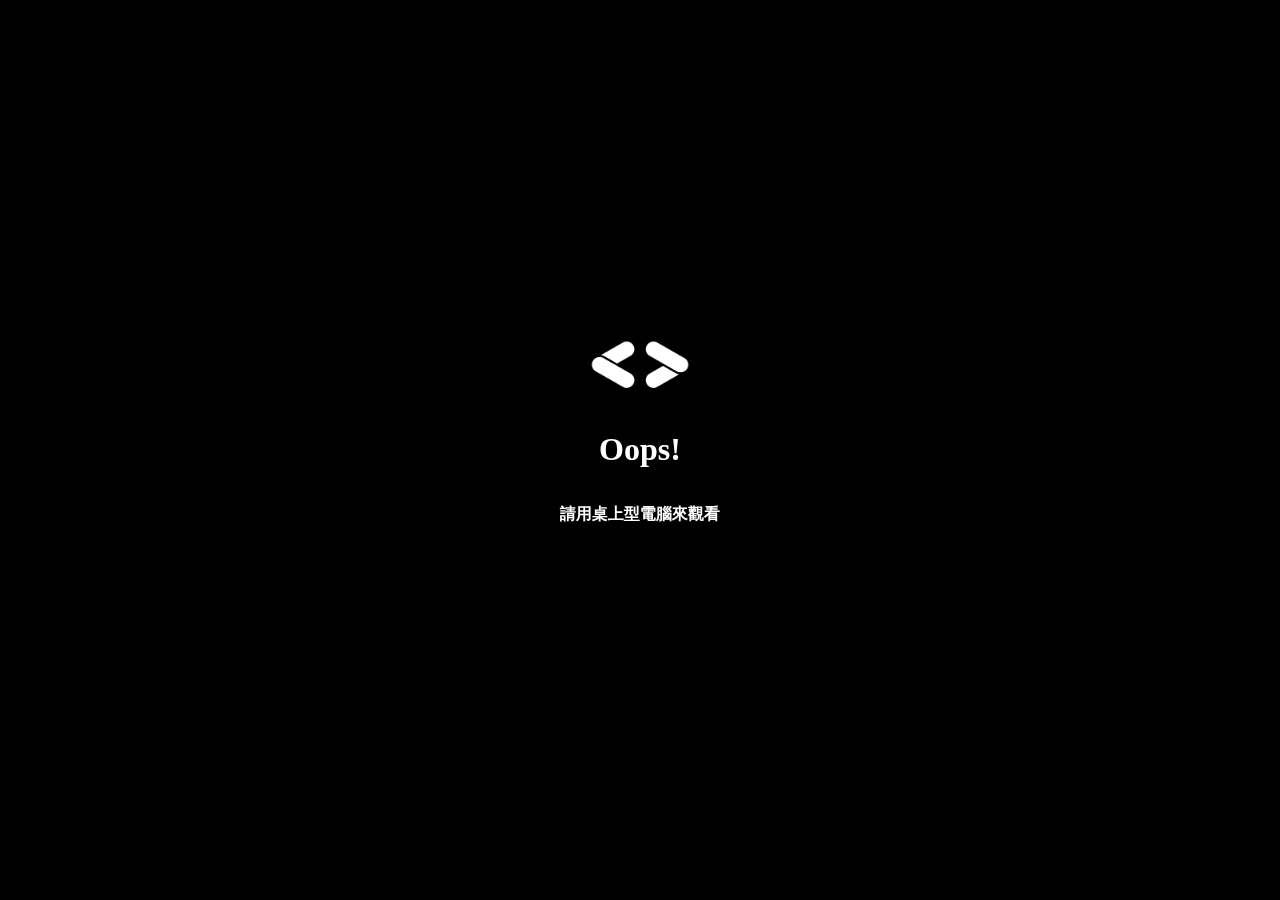
<file: mobile.html>
<!DOCTYPE html>
<html lang="en">
<head>
    <meta charset="UTF-8">
    <meta http-equiv="X-UA-Compatible" content="IE=edge">
    <meta name="viewport" content="width=device-width, initial-scale=1.0">
    <link href="pic/gdscicon.png" rel="Shortcut Icon" type="image/x-icon">
    <title>GDSC YZU</title>
    <style>
        body{
            background-color: black;
        }
        h4{
            color:white;
            position:fixed;top:55%;left:50%;transform: translateX(-50%) translateY(-55%);
        }
        img{
            width: 100px;
            position:fixed;top:40%;left:50%;transform: translateX(-50%) translateY(-40%);
        }
    </style>
</head>
<body>
    <h1 style="color: white;position:fixed;top:47.5%;left:50%;transform: translateX(-50%) translateY(-47.5%);">Oops!</h1>
    <h4>請用桌上型電腦來觀看</h4>
    <img  src="pic/logo2.png">
</body>
</html>
</file>
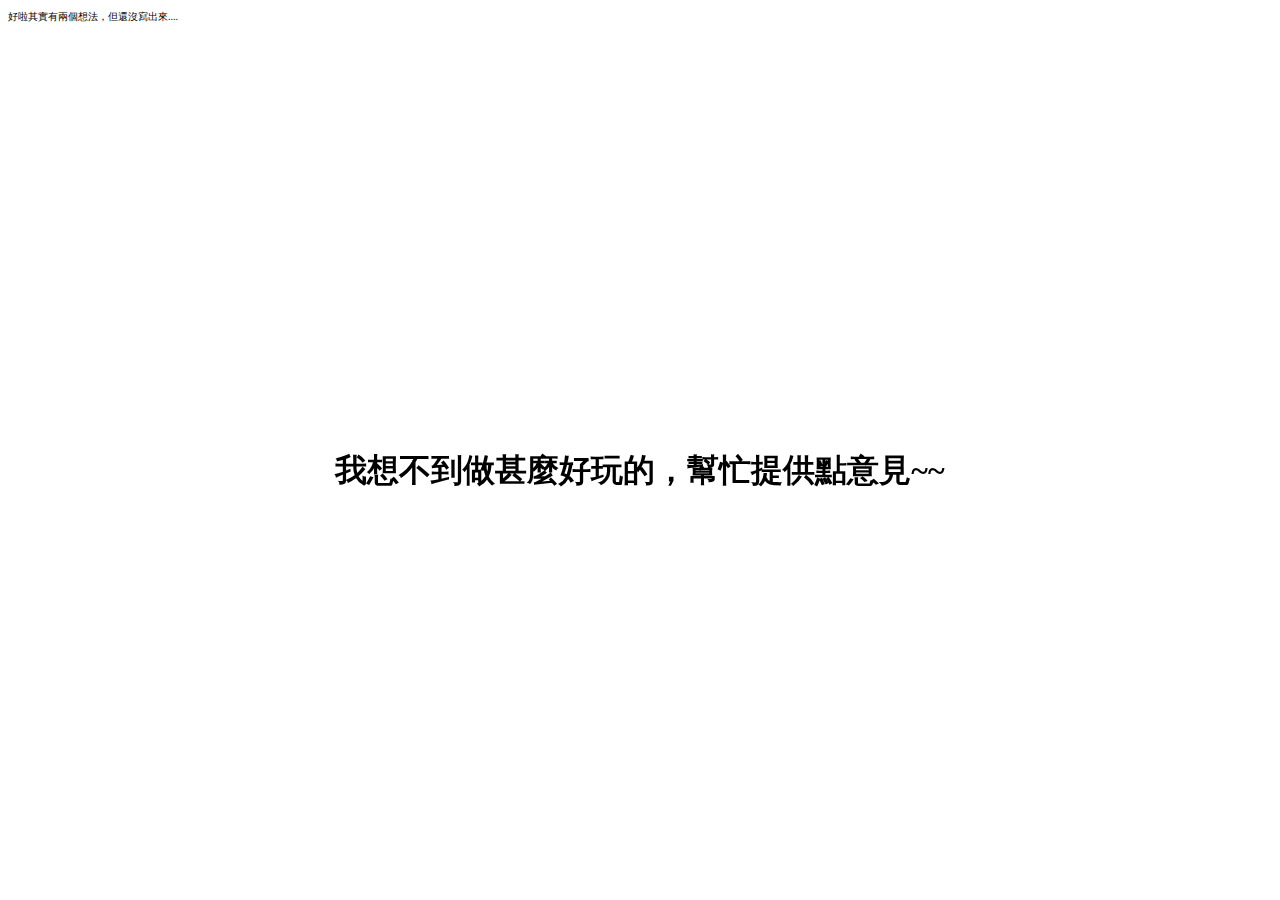
<file: none.html>
<!DOCTYPE html>
<html lang="en">
<head>
    <meta charset="UTF-8">
    <meta http-equiv="X-UA-Compatible" content="IE=edge">
    <meta name="viewport" content="width=device-width, initial-scale=1.0">
    <link href="pic/gdscicon.png" rel="Shortcut Icon" type="image/x-icon">
    <title>我還不知道做甚麼好</title>
    <style>
       h1{
            position:fixed;top:50%;left:50%;transform: translateX(-50%) translateY(-50%)
        }
        p{
            font-size: 10px;
        }
    </style>
</head>
<body>
    <h1>我想不到做甚麼好玩的，幫忙提供點意見~~</h1>
    <p >好啦其實有兩個想法，但還沒寫出來....</p>
</body>
</html>
</file>
<file: css/hint.css>
/*! Hint.css - v2.6.0 - 2019-04-27
* http://kushagragour.in/lab/hint/
* Copyright (c) 2019 Kushagra Gour */

/*-------------------------------------*\
	HINT.css - A CSS tooltip library
\*-------------------------------------*/
/**
 * HINT.css is a tooltip library made in pure CSS.
 *
 * Source: https://github.com/chinchang/hint.css
 * Demo: http://kushagragour.in/lab/hint/
 *
 */
/**
 * source: hint-core.scss
 *
 * Defines the basic styling for the tooltip.
 * Each tooltip is made of 2 parts:
 * 	1) body (:after)
 * 	2) arrow (:before)
 *
 * Classes added:
 * 	1) hint
 */
[class*="hint--"] {
  position: relative;
  display: inline-block;
  /**
	 * tooltip arrow
	 */
  /**
	 * tooltip body
	 */ }
  [class*="hint--"]:before, [class*="hint--"]:after {
    position: absolute;
    -webkit-transform: translate3d(0, 0, 0);
    -moz-transform: translate3d(0, 0, 0);
    transform: translate3d(0, 0, 0);
    visibility: hidden;
    opacity: 0;
    z-index: 1000000;
    pointer-events: none;
    -webkit-transition: 0.3s ease;
    -moz-transition: 0.3s ease;
    transition: 0.3s ease;
    -webkit-transition-delay: 0ms;
    -moz-transition-delay: 0ms;
    transition-delay: 0ms; }
  [class*="hint--"]:hover:before, [class*="hint--"]:hover:after {
    visibility: visible;
    opacity: 1; }
  [class*="hint--"]:hover:before, [class*="hint--"]:hover:after {
    -webkit-transition-delay: 100ms;
    -moz-transition-delay: 100ms;
    transition-delay: 100ms; }
  [class*="hint--"]:before {
    content: '';
    position: absolute;
    background: transparent;
    border: 6px solid transparent;
    z-index: 1000001; }
  [class*="hint--"]:after {
    background: #383838;
    color: white;
    padding: 8px 10px;
    font-size: 12px;
    font-family: "Helvetica Neue", Helvetica, Arial, sans-serif;
    line-height: 12px;
    white-space: nowrap; }
  [class*="hint--"][aria-label]:after {
    content: attr(aria-label); }
  [class*="hint--"][data-hint]:after {
    content: attr(data-hint); }

[aria-label='']:before, [aria-label='']:after,
[data-hint='']:before,
[data-hint='']:after {
  display: none !important; }

/**
 * source: hint-position.scss
 *
 * Defines the positoning logic for the tooltips.
 *
 * Classes added:
 * 	1) hint--top
 * 	2) hint--bottom
 * 	3) hint--left
 * 	4) hint--right
 */
/**
 * set default color for tooltip arrows
 */
.hint--top-left:before {
  border-top-color: #383838; }

.hint--top-right:before {
  border-top-color: #383838; }

.hint--top:before {
  border-top-color: #383838; }

.hint--bottom-left:before {
  border-bottom-color: #383838; }

.hint--bottom-right:before {
  border-bottom-color: #383838; }

.hint--bottom:before {
  border-bottom-color: #383838; }

.hint--left:before {
  border-left-color: #383838; }

.hint--right:before {
  border-right-color: #383838; }

/**
 * top tooltip
 */
.hint--top:before {
  margin-bottom: -11px; }

.hint--top:before, .hint--top:after {
  bottom: 100%;
  left: 50%; }

.hint--top:before {
  left: calc(50% - 6px); }

.hint--top:after {
  -webkit-transform: translateX(-50%);
  -moz-transform: translateX(-50%);
  transform: translateX(-50%); }

.hint--top:hover:before {
  -webkit-transform: translateY(-8px);
  -moz-transform: translateY(-8px);
  transform: translateY(-8px); }

.hint--top:hover:after {
  -webkit-transform: translateX(-50%) translateY(-8px);
  -moz-transform: translateX(-50%) translateY(-8px);
  transform: translateX(-50%) translateY(-8px); }

/**
 * bottom tooltip
 */
.hint--bottom:before {
  margin-top: -11px; }

.hint--bottom:before, .hint--bottom:after {
  top: 100%;
  left: 50%; }

.hint--bottom:before {
  left: calc(50% - 6px); }

.hint--bottom:after {
  -webkit-transform: translateX(-50%);
  -moz-transform: translateX(-50%);
  transform: translateX(-50%); }

.hint--bottom:hover:before {
  -webkit-transform: translateY(8px);
  -moz-transform: translateY(8px);
  transform: translateY(8px); }

.hint--bottom:hover:after {
  -webkit-transform: translateX(-50%) translateY(8px);
  -moz-transform: translateX(-50%) translateY(8px);
  transform: translateX(-50%) translateY(8px); }

/**
 * right tooltip
 */
.hint--right:before {
  margin-left: -11px;
  margin-bottom: -6px; }

.hint--right:after {
  margin-bottom: -14px; }

.hint--right:before, .hint--right:after {
  left: 100%;
  bottom: 50%; }

.hint--right:hover:before {
  -webkit-transform: translateX(8px);
  -moz-transform: translateX(8px);
  transform: translateX(8px); }

.hint--right:hover:after {
  -webkit-transform: translateX(8px);
  -moz-transform: translateX(8px);
  transform: translateX(8px); }

/**
 * left tooltip
 */
.hint--left:before {
  margin-right: -11px;
  margin-bottom: -6px; }

.hint--left:after {
  margin-bottom: -14px; }

.hint--left:before, .hint--left:after {
  right: 100%;
  bottom: 50%; }

.hint--left:hover:before {
  -webkit-transform: translateX(-8px);
  -moz-transform: translateX(-8px);
  transform: translateX(-8px); }

.hint--left:hover:after {
  -webkit-transform: translateX(-8px);
  -moz-transform: translateX(-8px);
  transform: translateX(-8px); }

/**
 * top-left tooltip
 */
.hint--top-left:before {
  margin-bottom: -11px; }

.hint--top-left:before, .hint--top-left:after {
  bottom: 100%;
  left: 50%; }

.hint--top-left:before {
  left: calc(50% - 6px); }

.hint--top-left:after {
  -webkit-transform: translateX(-100%);
  -moz-transform: translateX(-100%);
  transform: translateX(-100%); }

.hint--top-left:after {
  margin-left: 12px; }

.hint--top-left:hover:before {
  -webkit-transform: translateY(-8px);
  -moz-transform: translateY(-8px);
  transform: translateY(-8px); }

.hint--top-left:hover:after {
  -webkit-transform: translateX(-100%) translateY(-8px);
  -moz-transform: translateX(-100%) translateY(-8px);
  transform: translateX(-100%) translateY(-8px); }

/**
 * top-right tooltip
 */
.hint--top-right:before {
  margin-bottom: -11px; }

.hint--top-right:before, .hint--top-right:after {
  bottom: 100%;
  left: 50%; }

.hint--top-right:before {
  left: calc(50% - 6px); }

.hint--top-right:after {
  -webkit-transform: translateX(0);
  -moz-transform: translateX(0);
  transform: translateX(0); }

.hint--top-right:after {
  margin-left: -12px; }

.hint--top-right:hover:before {
  -webkit-transform: translateY(-8px);
  -moz-transform: translateY(-8px);
  transform: translateY(-8px); }

.hint--top-right:hover:after {
  -webkit-transform: translateY(-8px);
  -moz-transform: translateY(-8px);
  transform: translateY(-8px); }

/**
 * bottom-left tooltip
 */
.hint--bottom-left:before {
  margin-top: -11px; }

.hint--bottom-left:before, .hint--bottom-left:after {
  top: 100%;
  left: 50%; }

.hint--bottom-left:before {
  left: calc(50% - 6px); }

.hint--bottom-left:after {
  -webkit-transform: translateX(-100%);
  -moz-transform: translateX(-100%);
  transform: translateX(-100%); }

.hint--bottom-left:after {
  margin-left: 12px; }

.hint--bottom-left:hover:before {
  -webkit-transform: translateY(8px);
  -moz-transform: translateY(8px);
  transform: translateY(8px); }

.hint--bottom-left:hover:after {
  -webkit-transform: translateX(-100%) translateY(8px);
  -moz-transform: translateX(-100%) translateY(8px);
  transform: translateX(-100%) translateY(8px); }

/**
 * bottom-right tooltip
 */
.hint--bottom-right:before {
  margin-top: -11px; }

.hint--bottom-right:before, .hint--bottom-right:after {
  top: 100%;
  left: 50%; }

.hint--bottom-right:before {
  left: calc(50% - 6px); }

.hint--bottom-right:after {
  -webkit-transform: translateX(0);
  -moz-transform: translateX(0);
  transform: translateX(0); }

.hint--bottom-right:after {
  margin-left: -12px; }

.hint--bottom-right:hover:before {
  -webkit-transform: translateY(8px);
  -moz-transform: translateY(8px);
  transform: translateY(8px); }

.hint--bottom-right:hover:after {
  -webkit-transform: translateY(8px);
  -moz-transform: translateY(8px);
  transform: translateY(8px); }

/**
 * source: hint-sizes.scss
 *
 * Defines width restricted tooltips that can span
 * across multiple lines.
 *
 * Classes added:
 * 	1) hint--small
 * 	2) hint--medium
 * 	3) hint--large
 *
 */
.hint--small:after,
.hint--medium:after,
.hint--large:after {
  white-space: normal;
  line-height: 1.4em;
  word-wrap: break-word; }

.hint--small:after {
  width: 80px; }

.hint--medium:after {
  width: 150px; }

.hint--large:after {
  width: 300px; }

/**
 * source: hint-theme.scss
 *
 * Defines basic theme for tooltips.
 *
 */
[class*="hint--"] {
  /**
	 * tooltip body
	 */ }
  [class*="hint--"]:after {
    text-shadow: 0 -1px 0px black;
    box-shadow: 4px 4px 8px rgba(0, 0, 0, 0.3); }

/**
 * source: hint-color-types.scss
 *
 * Contains tooltips of various types based on color differences.
 *
 * Classes added:
 * 	1) hint--error
 * 	2) hint--warning
 * 	3) hint--info
 * 	4) hint--success
 *
 */
/**
 * Error
 */
.hint--error:after {
  background-color: #b34e4d;
  text-shadow: 0 -1px 0px #592726; }

.hint--error.hint--top-left:before {
  border-top-color: #b34e4d; }

.hint--error.hint--top-right:before {
  border-top-color: #b34e4d; }

.hint--error.hint--top:before {
  border-top-color: #b34e4d; }

.hint--error.hint--bottom-left:before {
  border-bottom-color: #b34e4d; }

.hint--error.hint--bottom-right:before {
  border-bottom-color: #b34e4d; }

.hint--error.hint--bottom:before {
  border-bottom-color: #b34e4d; }

.hint--error.hint--left:before {
  border-left-color: #b34e4d; }

.hint--error.hint--right:before {
  border-right-color: #b34e4d; }

/**
 * Warning
 */
.hint--warning:after {
  background-color: #c09854;
  text-shadow: 0 -1px 0px #6c5328; }

.hint--warning.hint--top-left:before {
  border-top-color: #c09854; }

.hint--warning.hint--top-right:before {
  border-top-color: #c09854; }

.hint--warning.hint--top:before {
  border-top-color: #c09854; }

.hint--warning.hint--bottom-left:before {
  border-bottom-color: #c09854; }

.hint--warning.hint--bottom-right:before {
  border-bottom-color: #c09854; }

.hint--warning.hint--bottom:before {
  border-bottom-color: #c09854; }

.hint--warning.hint--left:before {
  border-left-color: #c09854; }

.hint--warning.hint--right:before {
  border-right-color: #c09854; }

/**
 * Info
 */
.hint--info:after {
  background-color: #3986ac;
  text-shadow: 0 -1px 0px #1a3c4d; }

.hint--info.hint--top-left:before {
  border-top-color: #3986ac; }

.hint--info.hint--top-right:before {
  border-top-color: #3986ac; }

.hint--info.hint--top:before {
  border-top-color: #3986ac; }

.hint--info.hint--bottom-left:before {
  border-bottom-color: #3986ac; }

.hint--info.hint--bottom-right:before {
  border-bottom-color: #3986ac; }

.hint--info.hint--bottom:before {
  border-bottom-color: #3986ac; }

.hint--info.hint--left:before {
  border-left-color: #3986ac; }

.hint--info.hint--right:before {
  border-right-color: #3986ac; }

/**
 * Success
 */
.hint--success:after {
  background-color: #458746;
  text-shadow: 0 -1px 0px #1a321a; }

.hint--success.hint--top-left:before {
  border-top-color: #458746; }

.hint--success.hint--top-right:before {
  border-top-color: #458746; }

.hint--success.hint--top:before {
  border-top-color: #458746; }

.hint--success.hint--bottom-left:before {
  border-bottom-color: #458746; }

.hint--success.hint--bottom-right:before {
  border-bottom-color: #458746; }

.hint--success.hint--bottom:before {
  border-bottom-color: #458746; }

.hint--success.hint--left:before {
  border-left-color: #458746; }

.hint--success.hint--right:before {
  border-right-color: #458746; }

/**
 * source: hint-always.scss
 *
 * Defines a persisted tooltip which shows always.
 *
 * Classes added:
 * 	1) hint--always
 *
 */
.hint--always:after, .hint--always:before {
  opacity: 1;
  visibility: visible; }

.hint--always.hint--top:before {
  -webkit-transform: translateY(-8px);
  -moz-transform: translateY(-8px);
  transform: translateY(-8px); }

.hint--always.hint--top:after {
  -webkit-transform: translateX(-50%) translateY(-8px);
  -moz-transform: translateX(-50%) translateY(-8px);
  transform: translateX(-50%) translateY(-8px); }

.hint--always.hint--top-left:before {
  -webkit-transform: translateY(-8px);
  -moz-transform: translateY(-8px);
  transform: translateY(-8px); }

.hint--always.hint--top-left:after {
  -webkit-transform: translateX(-100%) translateY(-8px);
  -moz-transform: translateX(-100%) translateY(-8px);
  transform: translateX(-100%) translateY(-8px); }

.hint--always.hint--top-right:before {
  -webkit-transform: translateY(-8px);
  -moz-transform: translateY(-8px);
  transform: translateY(-8px); }

.hint--always.hint--top-right:after {
  -webkit-transform: translateY(-8px);
  -moz-transform: translateY(-8px);
  transform: translateY(-8px); }

.hint--always.hint--bottom:before {
  -webkit-transform: translateY(8px);
  -moz-transform: translateY(8px);
  transform: translateY(8px); }

.hint--always.hint--bottom:after {
  -webkit-transform: translateX(-50%) translateY(8px);
  -moz-transform: translateX(-50%) translateY(8px);
  transform: translateX(-50%) translateY(8px); }

.hint--always.hint--bottom-left:before {
  -webkit-transform: translateY(8px);
  -moz-transform: translateY(8px);
  transform: translateY(8px); }

.hint--always.hint--bottom-left:after {
  -webkit-transform: translateX(-100%) translateY(8px);
  -moz-transform: translateX(-100%) translateY(8px);
  transform: translateX(-100%) translateY(8px); }

.hint--always.hint--bottom-right:before {
  -webkit-transform: translateY(8px);
  -moz-transform: translateY(8px);
  transform: translateY(8px); }

.hint--always.hint--bottom-right:after {
  -webkit-transform: translateY(8px);
  -moz-transform: translateY(8px);
  transform: translateY(8px); }

.hint--always.hint--left:before {
  -webkit-transform: translateX(-8px);
  -moz-transform: translateX(-8px);
  transform: translateX(-8px); }

.hint--always.hint--left:after {
  -webkit-transform: translateX(-8px);
  -moz-transform: translateX(-8px);
  transform: translateX(-8px); }

.hint--always.hint--right:before {
  -webkit-transform: translateX(8px);
  -moz-transform: translateX(8px);
  transform: translateX(8px); }

.hint--always.hint--right:after {
  -webkit-transform: translateX(8px);
  -moz-transform: translateX(8px);
  transform: translateX(8px); }

/**
 * source: hint-rounded.scss
 *
 * Defines rounded corner tooltips.
 *
 * Classes added:
 * 	1) hint--rounded
 *
 */
.hint--rounded:after {
  border-radius: 4px; }

/**
 * source: hint-effects.scss
 *
 * Defines various transition effects for the tooltips.
 *
 * Classes added:
 * 	1) hint--no-animate
 * 	2) hint--bounce
 *
 */
.hint--no-animate:before, .hint--no-animate:after {
  -webkit-transition-duration: 0ms;
  -moz-transition-duration: 0ms;
  transition-duration: 0ms; }

.hint--bounce:before, .hint--bounce:after {
  -webkit-transition: opacity 0.3s ease, visibility 0.3s ease, -webkit-transform 0.3s cubic-bezier(0.71, 1.7, 0.77, 1.24);
  -moz-transition: opacity 0.3s ease, visibility 0.3s ease, -moz-transform 0.3s cubic-bezier(0.71, 1.7, 0.77, 1.24);
  transition: opacity 0.3s ease, visibility 0.3s ease, transform 0.3s cubic-bezier(0.71, 1.7, 0.77, 1.24); }

.hint--no-shadow:before, .hint--no-shadow:after {
  text-shadow: initial;
  box-shadow: initial; }
</file>
<file: css/content.css>
.information{
    display: none;
    width:50%;
    height: 90%;
    background-color: white;
    position:fixed;
    top:50%;left:50%;
    transform: translateX(-50%) translateY(-50%);
    z-index: 15;
    opacity: 1;
    border-radius: 20px;

}
.close{
    width: 10%;
    position:fixed;
    top:-6%;left:95%;
    z-index: 12;
}
.top{
    width:100%;
    height: 30%;
    position:inherit;
    top:15%;left:50%;
    transform: translateX(-50%) translateY(-50%);
    z-index: 10;
    border-radius: 20px 20px 0 0px;
}
.t{
    background-color: black;
}
.t1{
    background-color: #2196F3;
}
.t2{
    background-color: #F44336;
}
.t3{
    background-color: #FFC107;
}
.t4{
    background-color: #4CAF50;
}
.t5{
    background-color: #4CAF50;
}

.about{
    position:inherit;
    width: 90%;
    height: 60%;
    top:42.5%;left:1%;
    transform: translateX(5%) translateY(-12.5%);
    border-radius:20px;
    z-index: 13;
}
.a1{
    background-color: #BBDEFB;
    border-radius:20px;
}
.a2{
    background-color: #FFCDD2;
    border-radius:20px;
}
.a3{
    background-color: #FFECB3;
    border-radius:20px;
}
.a4{
    background-color: #C8E6C9;
    border-radius:20px;
}
.plant-title-1{
    width: 50px;
    background-color: rgb(130, 180, 180);
    border-radius: 10px;
    text-align: center;
}
.plant-title-2{
    width: 100px;
    background-color: rgb(130, 180, 180);
    border-radius: 10px;
    text-align: center;
}
.plant-content-1{
    position:relative;
    margin-top:-6%;
    left: 8%;
}
.plant-content-2{
    position:relative;
    margin-top:-6%;
    left: 16%;
}
</file>
<file: css/style.css>
body,html{
    overflow-y: hidden;
    margin: 0px;
    height:100%;
}
@font-face {
    font-family:Google Sans;
    src:url(GoogleSans-Regular-v1.27.ttf);
}
h1,h2{
    font-family: Google Sans;
    font-weight: bold;
}
h3,h4,h5.p{
    font-family: Google Sans;
}
.main{
    position: absolute;
    transform-origin: center center;
    top:-1%;
}
#menuicon{
    width: 50px;
    height: 50px;
    background-color: white;
    border-radius: 5px;
    border:solid 2px black;
    position: fixed;
    top: 5%;
    left: 95%;
    z-index: 1;
}
#menu{
    position: fixed;
    width: 15%;
    height: 100%;
    background-color: #FFF8E1;
    left:85%;
    display: none;
    z-index: 14;

}
.nav{
    width:100%;
    height:100%;
    position: relative;
    top:8%;
}
.nav li{

    width:80%;
    height:7.5%;
    position: relative;
    left:-7.5%;
    background-color: white;
    list-style-type: none;
    font-size: 150%;
    border-bottom: gray 1px solid;
}
.nav li:hover{

    background-color: #FFECB3;
}
a:link{
   
    text-decoration:none;
    color:#000000;
    }
a:visited {
    color:#000000;
    }
a:hover {
    text-decoration:none;
    color:gray;
    }
a:active {
    text-decoration:none;
    color:#000000;
    }
.abc{
        position: relative;
        top:25%
    }
.cover{
    display: none;
    overflow-y: visible;
    width:100%;
    height: 100%;
    background-color: rgba(150, 150, 150, 0.3);
    position:fixed;
    top:50%;left:50%;
    transform: translateX(-50%) translateY(-50%);
    z-index: 13;
}
.icon{
    width: 10%;
}

.container{
    position:inherit;
    width: 95%;
    height: 60%;
    top:32%;
    z-index: 13;
    }

.peoplelink{
    font-size: 15px;
}
.peoplelink a:link{
    text-decoration:none;
    color:#0a0068;
}
.peoplelink a:visited {
color:#0a0068;
}
.peoplelink a:hover {
text-decoration:none;
color:grey;
}
.peoplelink a:active {
text-decoration:none;
color:#0a0068;
}

.learn a:link{
    text-decoration:none;
    color:#523f00;
}
.learn a:visited {
color:#523f00;
}
.learn a:hover {
text-decoration:none;
color:grey;
}
.learn a:active {
text-decoration:none;
color:#007e49;
}

.aboutmemories a:link{
    text-decoration:none;
    color:#007e49;
}
.aboutmemories a:visited {
color:#007e49;
}
.aboutmemories a:hover {
text-decoration:none;
color:grey;
}
.aboutmemories a:active {
text-decoration:none;
color:#007e49;
}
</file>
<file: css/type.css>
#word{
    width: 250px;
    height: 180px;
    border-radius: 5px;
    border: solid 1px white;
    background-color: black;
    color: white;
    transform: rotateY(22deg)  rotateX(30deg) rotate(-12.8deg);
    position: relative;
    top:-1640.5px;
    left:32%;
    z-index: 2;
}

#typing{
    position: inherit;
    top:5px;
    left:5px;
    }
</file>
<file: css/element.css>
#table{
    position: relative;
    width: 1450px;
    top:-200px;
    left:1%;
}
#computer{
    position: relative;
    width: 600px;
    top:-1260px;
    left:25%;
    z-index: 1;
}
#logo{
    position: relative;
    width: 300px;
    top:-2300px;
    left:1%;
    transition: 0.5s ease-in-out;
}
#logo:hover{
    transform: scale(1.1);
}
#window{
    position: relative;
    width: 700px;
    top:-2800px;
    left:70%;
}
#phone{
    position: relative;
    width: 130px;
    top: -2790px;
    left: 60%;
    z-index: 3;
    transform :rotate(-20deg) rotateZ(20deg);
}
#phone:hover{
    animation: shake 1s infinite;
}
@keyframes shake {
    15%{transform: rotateY(-20deg);}
    40%{transform: rotateY(20deg);}
    65%{transform: rotateY(-10deg);}
    85%{transform: rotateY(10deg);}
    100%{transform: rotateY(0deg);}
}
#chair{
    position: relative;
    width: 930px;
    top: -3135px;
    left: 40%;
    z-index: 2;
}
#day{
    position: relative;
    width: 200px;
    top: -3850px;
    left: 15%;
    transition: 0.5s ease-in-out;
}
#day:hover{
    transform: scale(1.1);
}
#photo{
    position: relative;
    width: 200px;
    top: -4215px;
    left: 52.5%;
    z-index: 4;
    transform: rotateX(-20deg);
}
#photo:hover{
    animation: move 1s 5;
}
@keyframes move {
    15%{transform: translateX(-5px);}
    40%{transform: translateX(5px);}
    65%{transform: translateX(-2px);}
    85%{transform: translateX(2px);}
    100%{transform: translateX(0px);}
}
#shelf{
    position:absolute;
    width: 650px;
    top:-20%;
    left:28%;
}
.book{
    position: absolute;
    width: 150px;
    transition: 0.25s ease-in-out;
}
.book:hover{
    transform: translateY(-25px) scale(1.1);
    filter: drop-shadow(5px 5px 3px rgba(0, 0, 0, 0.5))
}
#other{
    width: 134px;
    top:16%;
    left: 57.5%;
    z-index: 1;
}
#py{
    width: 136px;
    top: 17%;
    left: 55.5%;
    z-index: 2;
}
#cpp{
    width: 138px;
    top: 18%;
    left: 53.5%;
    z-index: 3;
}
#android{
    width: 140px;
    top: 18.5%;
    left: 51.5%;
    z-index: 4;
}
#ai{
    width: 142px;
    top: 19%;
    left: 49.5%;
    z-index: 5;
}
#game{
    width: 144px;
    top: 20%;
    left: 47.4%;
    z-index: 6;
}
#csharp{
    width: 147px;
    top: 20%;
    left: 45%;
    z-index: 7;
}
#web{
    width: 150px;
    top: 20.5%;
    left: 42.5%;
    z-index: 8;
}
#algorithm{
    width: 152px;
    top: 21%;
    left: 40%;
    z-index: 9;
}
.hand{
    z-index: 15;
    width: 10%;
    position:relative;
    top:-7.5%;
    animation: wave 1s infinite;
}
@keyframes wave {
    15%{transform: rotate(-10deg);}
    40%{transform: rotate(10deg);}
    65%{transform: rotate(-6deg);}
    85%{transform: rotate(6deg);}
    100%{transform: rotate(0deg);}
}
.cactus{
    position: absolute;
    width: 10%;
    top:30%;
    left: 34%;
    z-index: 10;
    transition: 0.25s ease-in-out;
}
.cactus:hover{
    transform: translateY(-20px) scale(1.1);
    filter: drop-shadow(5px 5px 3px rgba(0, 0, 0, 0.5))
}
#paste{
    width: 2.5%;
    position: absolute;
    top:70%;
    left:24%;
    z-index: 3;
}
.memories{
    width: 6%;
    position: absolute;
    top:75%;
    left:22.5%;
    transition: 0.5s ease-in-out;
    z-index: 12;
}
.memories:hover{
    transform: translateY(20px);
}
</file>
<file: css/anime.css>
.box1{
    animation: CircleIn 3s;
    width: 100%;
    height:100%;
}
@-webkit-keyframes CircleIn  {
    0%{
        clip-path: circle(0 at 50% 50%);
        background-color: black;
    }
    100%{
        clip-path:circle(100% at 50% 50%);
        background-color: transparent;
    }
}
@-moz-keyframes CircleIn  {
    0%{
        clip-path: circle(0 at 50% 50%);
        background-color: black;
    }
    100%{
        clip-path:circle(100% at 50% 50%);
        background-color: transparent;
    }
}
@keyframes CircleIn  {
    0%{
        clip-path: circle(0 at 50% 50%);
        background-color: black;
    }
    100%{
        clip-path:circle(100% at 50% 50%);
        background-color: transparent;
    }
}
</file>
<file: css/event.css>
.month-year{
    color:#640000;
    font-size:220%;
    margin-top: 2%;
    text-align: center;
    border-bottom:2px solid #640000
} 
.calendar-body{
    text-align:center;
    margin-top: -2%;
    margin-left: -5%;
}
.weekdays{
    text-transform:uppercase;
    color:#640000;
    font-weight:bold;
    font-size:.9rem;
    display:grid;
    grid-template-columns:repeat(7,1fr);
    margin-bottom:10px
}
.weekdays li{
    list-style: none;
}
.days{
    display:grid;
    grid-template-columns:repeat(7,1fr)
}
.days li{
    padding:10px 0;
    cursor:pointer;
    position:relative;
    list-style: none;
}
.days li:hover{
    color:grey
}
.previous-month{
    opacity:.2
}
.date-with-event{
    border:2px solid #E57373;
    padding:5px;
    border-radius:50%
}
.date-with-event:hover{
    background:#E57373;
    color:#ecfffc;
    font-weight:bold
}

.week-with-event{
    border:2px solid #81C784;
    padding:5px;
    border-radius:20%
}
.week-with-event:hover{
    background:#81C784;
    color:#ecfffc;
    font-weight:bold
}
</file>
<file: css/character.css>
/*修改https://codepen.io/KittyGiraudel/full/gpcwa*/
.character {
    width: 10%;
    height: 100%;
    margin: 20px auto;
    margin-top: -300.5%;
    position: relative;
    font-size: 1.8px;
  }
  
  .character:after {
    content: "";
    position: absolute;
    top: 0%;
    left: 135%;
    width: 5px;
    height: 5px;
    z-index: 5;
   
    box-shadow: 
    7em 0 black,
    8em 0 black,
    9em 0 black,
    10em 0 black,
    11em 0 black,
    12em 0 black,
    5em 1em black,
    6em 1em black,
    7em 1em #8c6a3d,
    8em 1em #8e693d,
    9em 1em #8e693d,
    10em 1em #8e693d,
    11em 1em #cfaf89, 
    12em 1em #6e5537,
    13em 1em black,
    14em 1em black,
    4em 2em black,
    5em 2em #8c6a3d,
    6em 2em #6e5537, 
    7em 2em #ae895d, 
    8em 2em #8b683e,
    9em 2em #8c693f, 
    10em 2em #8e693d,
    11em 2em #8e693d,
    12em 2em #ad8a62,
    13em 2em #8d6b3e,
    14em 2em #8c6a3d, 
    15em 2em black,
    3em 3em black,
    4em 3em #af8a60,
    5em 3em #8b683e,
    6em 3em #8c693f,
    7em 3em #6e5537,
    8em 3em #ad8a60,
    9em 3em #8c693f,
    10em 3em #8e693d,
    11em 3em #8e693d,
    12em 3em #8e693d,
    13em 3em #6e5537,
    14em 3em #6e5537,
    15em 3em #8c6a3d,
    16em 3em black,
    3em 4em black,
    4em 4em #8e693f,
    5em 4em #8e693d,
    6em 4em #6e5537,
    7em 4em #6e5537,
    8em 4em #5b4327,
    9em 4em #8e693d,
    10em 4em #8e693d,
    11em 4em #8e693d,
    12em 4em #8e693d,
    13em 4em #8e693d,
    14em 4em #6e5537,
    15em 4em #6e5537,
    16em 4em black,
    2em 5em black,
    3em 5em #ac895f,
    4em 5em #6e5537,
    5em 5em #6e5537,
    6em 5em #6e5537,
    7em 5em #5a4226,
    8em 5em #f0d6b5,
    9em 5em #594427,
    10em 5em #8e693d,
    11em 5em #8e693d,
    12em 5em #8e693d,
    13em 5em #8e693d,
    14em 5em #6e5537,
    15em 5em #6e5537,
    16em 5em #6c5536,
    17em 5em black,
    2em 6em black,
    3em 6em #8e693f,
    4em 6em #5b4327,
    5em 6em #6d5637,
    6em 6em #594427,
    7em 6em #f0d6b5,
    8em 6em #f0d6b1,
    9em 6em #efd7b3,
    10em 6em #5a4228,
    11em 6em #8c693f,
    12em 6em #8c6a3d,
    13em 6em #8c6a3d,
    14em 6em #8e693d,
    15em 6em #6e5537,
    16em 6em #6e5537,
    17em 6em black,
    2em 7em black,
    3em 7em #6d5436,
    4em 7em #5b4327,
    5em 7em #5b4327,
    6em 7em #cea672,
    7em 7em #cea672,
    8em 7em #cea672,
    9em 7em #ffe5c4,
    10em 7em #e8c79a,
    11em 7em #5b4327,
    12em 7em #5b4327,
    13em 7em #5b4327,
    14em 7em #6e5537,
    15em 7em #6d5436,
    16em 7em #6e5536,
    17em 7em black,
    2em 8em black,
    3em 8em #6e5537,
    4em 8em #594425,
    5em 8em #cda572,
    6em 8em #fee4c3,
    7em 8em #fee4c3,
    8em 8em #ffe5c4,
    9em 8em #fee3c6,
    10em 8em #fee3c5,
    11em 8em #fee3c5,
    12em 8em #e8c79c,
    13em 8em #e8c79c,
    14em 8em #5b4327,
    15em 8em #6d5539,
    16em 8em #6e5537,
    17em 8em black,
    2em 9em black,
    3em 9em black,
    4em 9em black,
    5em 9em black,
    6em 9em black,
    7em 9em black,
    8em 9em black,
    9em 9em #f1d4b2,
    10em 9em #efd5b0,
    11em 9em black,
    12em 9em black,
    13em 9em black,
    14em 9em black,
    15em 9em black,
    16em 9em black,
    17em 9em black,
    2em 10em black,
    3em 10em black,
    4em 10em black,
    5em 10em #d9d9d9,
    6em 10em white,
    7em 10em white,
    8em 10em black,
    9em 10em black,
    10em 10em black,
    11em 10em black,
    12em 10em white,
    13em 10em white,
    14em 10em #d9d9d9,
    15em 10em black,
    16em 10em black,
    17em 10em black,
    2em 11em black,
    3em 11em #6e5537,
    4em 11em black,
    5em 11em #d9d9d9,
    6em 11em white,
    7em 11em white,
    8em 11em black,
    9em 11em #efd5b0,
    10em 11em #efd5b0,
    11em 11em black,
    12em 11em white,
    13em 11em white,
    14em 11em #d9d9d9,
    15em 11em black,
    16em 11em #6e5536,
    17em 11em black,
    2em 12em black,
    3em 12em #6d5636,
    4em 12em #5b4327,
    5em 12em black,
    6em 12em black,
    7em 12em black,
    8em 12em #f0d6b3,
    9em 12em #fdeacc,
    10em 12em #ffe9cf,
    11em 12em #f1d4b2,
    12em 12em black,
    13em 12em black,
    14em 12em black,
    15em 12em #584326,
    16em 12em #6e5536,
    17em 12em black,
    1em 13em black,
    2em 13em #ad8a60,
    3em 13em #6f5436,
    4em 13em #5b4329,
    5em 13em #e8c79c,
    6em 13em #fce4c2,
    7em 13em #f0d6b3,
    8em 13em #eed6b2,
    9em 13em #cea672,
    10em 13em #cca770,
    11em 13em #f2d5b3,
    12em 13em #f1d5b0,
    13em 13em #fbe3bf,
    14em 13em #e7c89c,
    15em 13em #594427,
    16em 13em #6e5536,
    17em 13em black,
    0 14em black,
    1em 14em #ac895f,
    2em 14em #8e693d,
    3em 14em #6e5537,
    4em 14em #5a4226,
    5em 14em #e9c69c,
    6em 14em #fce4c2,
    7em 14em #fbe3c1,
    8em 14em #fce4c2,
    9em 14em #f0d6b3,
    10em 14em #f0d6b3,
    11em 14em #efd5b0,
    12em 14em #fbe3c1,
    13em 14em #fce4c2,
    14em 14em #e8c79c,
    15em 14em #5b4327,
    16em 14em #6e5536,
    17em 14em black,
    1em 15em black,
    2em 15em #8e693d,
    3em 15em #6e5537,
    4em 15em #5c4227,
    5em 15em #cca772,
    6em 15em #fcdcb5,
    7em 15em #cea770,
    8em 15em #d9d9d9,
    9em 15em white,
    10em 15em white,
    11em 15em #d9d9d9,
    12em 15em #cea770,
    13em 15em #fcdcb3,
    14em 15em #cea672,
    15em 15em #5c4227,
    16em 15em #6e5536,
    17em 15em black,
    2em 16em black,
    3em 16em #6d5637,
    4em 16em #6f5437,
    5em 16em black,
    6em 16em #cfa773,
    7em 16em #efd5b2,
    8em 16em #f0d6b5,
    9em 16em #da6b4d,
    10em 16em #db6c50,
    11em 16em #efd5b0,
    12em 16em #f1d5b0,
    13em 16em #cea672,
    14em 16em #574426,
    15em 16em black,
    16em 16em black,
    3em 17em black,
    4em 17em black,
    5em 17em black,
    6em 17em black,
    7em 17em #cfa672,
    8em 17em #f0d6b1,
    9em 17em #f0d6b5,
    10em 17em #ffeacf,
    11em 17em #ffe7cb,
    12em 17em #cfa670,
    13em 17em black,
    14em 17em black,
    7em 18em black,
    8em 18em black,
    9em 18em #cfa670,
    10em 18em #cea672,
    11em 18em black,
    12em 18em black,
    6em 19em black,
    7em 19em white,
    8em 19em #bababc,
    9em 19em #f0d6b5,
    10em 19em #efd5b2,
    11em 19em #bababc,
    12em 19em white,
    13em 19em black,
    6em 20em black,
    7em 20em white,
    8em 20em #bababc,
    9em 20em #f0d6b5,
    10em 20em #efd5b2,
    11em 20em #bababc,
    12em 20em white,
    13em 20em black,
    5em 21em black,
    6em 21em #c14e85,
    7em 21em #bababa,
    8em 21em white,
    9em 21em #3a444d,
    10em 21em #3a444d,
    11em 21em white,
    12em 21em #bababa,
    13em 21em #c14e85,
    14em 21em black,
    4em 22em black,
    5em 22em #8882b2,
    6em 22em #ea8dba,
    7em 22em #f4bed6,
    8em 22em black,
    9em 22em #3a444d,
    10em 22em #3a444d,
    11em 22em black,
    12em 22em #f5bdd8,
    13em 22em #ed8bba,
    14em 22em #8981b0,
    15em 22em black,
    3em 23em black,
    4em 23em #ec8cbc,
    5em 23em #f4bed8,
    6em 23em #1e468b,
    7em 23em #70498a,
    8em 23em black,
    9em 23em #3a444d,
    10em 23em #3a444d,
    11em 23em black,
    12em 23em #70498a,
    13em 23em #1e468b,
    14em 23em #f4c0d7,
    15em 23em #ec8cbc,
    16em 23em black,
    3em 24em black,
    4em 24em #6f4b88,
    5em 24em #1e468b,
    6em 24em #f5bdd8,
    7em 24em #dc679e,
    8em 24em black,
    9em 24em #3a444d,
    10em 24em #3a444d,
    11em 24em black,
    12em 24em #dd669e,
    13em 24em #f5bdd8,
    14em 24em #1e468b,
    15em 24em #704a87,
    16em 24em black,
    3em 25em black,
    4em 25em #c15084,
    5em 25em #301a26,
    6em 25em #8983b1,
    7em 25em #714987,
    8em 25em black,
    9em 25em #3a444d,
    10em 25em #3a444d,
    11em 25em black,
    12em 25em #6e4a88,
    13em 25em #8882b2,
    14em 25em #301a26,
    15em 25em #c14e85,
    16em 25em black,
    3em 26em black,
    4em 26em #8a82b1,
    5em 26em black,
    6em 26em #f6bed9,
    7em 26em #e98cb8,
    8em 26em black,
    9em 26em #3a444d,
    10em 26em #3a444d,
    11em 26em black,
    12em 26em #ec8cba,
    13em 26em #f6bed9,
    14em 26em black,
    15em 26em #8981b0,
    16em 26em black,
    3em 27em black,
    4em 27em #eb8bb9,
    5em 27em black,
    6em 27em #1d4688,
    7em 27em #6e4a87,
    8em 27em black,
    9em 27em #3a444d,
    10em 27em #3a444d,
    11em 27em black,
    12em 27em #6e4a88,
    13em 27em #1d4688,
    14em 27em black,
    15em 27em #ec8db9,
    16em 27em black,
    3em 28em black,
    4em 28em #6f4b88,
    5em 28em black,
    6em 28em #f5bdd8,
    7em 28em #dc679e,
    8em 28em black,
    9em 28em #3a444d,
    10em 28em #3a444d,
    11em 28em black,
    12em 28em #dd669e,
    13em 28em #f5bdd8,
    14em 28em black,
    15em 28em #704a87,
    16em 28em black,
    3em 29em black,
    4em 29em #c15084,
    5em 29em black,
    6em 29em #8983b1,
    7em 29em #714987,
    8em 29em black,
    9em 29em #3a444d,
    10em 29em #3a444d,
    11em 29em black,
    12em 29em #6e4a88,
    13em 29em #8882b2,
    14em 29em black,
    15em 29em #c14e85,
    16em 29em black,
    3em 30em black,
    4em 30em #8a82b1,
    5em 30em black,
    6em 30em #f6bed9,
    7em 30em #e98cb8,
    8em 30em black,
    9em 30em #3a444d,
    10em 30em #3a444d,
    11em 30em black,
    12em 30em #ec8cba,
    13em 30em #f6bed9,
    14em 30em black,
    15em 30em #8981b0,
    16em 30em black,
    3em 31em black,
    4em 31em #eb8bb9,
    5em 31em black,
    6em 31em #1d4688,
    7em 31em #6e4a87,
    8em 31em black,
    9em 31em #3a444d,
    10em 31em #3a444d,
    11em 31em black,
    12em 31em #6e4a88,
    13em 31em #1d4688,
    14em 31em black,
    15em 31em #ec8db9,
    16em 31em black,
    3em 32em black,
    4em 32em #6f4b88,
    5em 32em black,
    6em 32em #f5bdd8,
    7em 32em #dc679e,
    8em 32em black,
    9em 32em #3a444d,
    10em 32em #3a444d,
    11em 32em black,
    12em 32em #dd669e,
    13em 32em #f5bdd8,
    14em 32em black,
    15em 32em #704a87,
    16em 32em black,
    3em 33em black,
    4em 33em #c15084,
    5em 33em black,
    6em 33em #8983b1,
    7em 33em #714987,
    8em 33em black,
    9em 33em #3a444d,
    10em 33em #3a444d,
    11em 33em black,
    12em 33em #6e4a88,
    13em 33em #8882b2,
    14em 33em black,
    15em 33em #c14e85,
    16em 33em black,
    3em 34em #cea672,
    4em 34em #f0d6b3,
    5em 34em black,
    6em 34em #f4bed8,
    7em 34em #ec8db9,
    8em 34em black,
    9em 34em #3a444d,
    10em 34em #3a444d,
    11em 34em black,
    12em 34em #ec8cba,
    13em 34em #f6bed9,
    14em 34em black,
    15em 34em #f0d6b3,
    16em 34em #cea770,
    3em 35em #cea770,
    4em 35em #f0d6b3,
    5em 35em black,
    6em 35em #1d4688,
    7em 35em #714a8b,
    8em 35em black,
    9em 35em #3a444d,
    10em 35em #3a444d,
    11em 35em black,
    12em 35em #6e4a8a,
    13em 35em #1d4688,
    14em 35em black,
    15em 35em #f0d6b3,
    16em 35em #cea672,
    3em 36em black,
    4em 36em black,
    5em 36em black,
    6em 36em #f4bed8,
    7em 36em #dc679c,
    8em 36em black,
    9em 36em #3c5a74,
    10em 36em #3c5a74,
    11em 36em black,
    12em 36em #e98cb9,
    13em 36em #f4bed6,
    14em 36em black,
    15em 36em black,
    16em 36em black,
    5em 37em black,
    6em 37em black,
    7em 37em black,
    8em 37em black,
    9em 37em #7a9dbd,
    10em 37em #7a9dbd,
    11em 37em black,
    12em 37em black,
    13em 37em black,
    14em 37em black,
    5em 38em black,
    6em 38em #789cbc,
    7em 38em #799dbd,
    8em 38em #779ebd,
    9em 38em #799dbd,
    10em 38em #799dbd,
    11em 38em #799dbd,
    12em 38em #799dbd,
    13em 38em #799dbd,
    14em 38em black,
    5em 39em black,
    6em 39em #8cafcd,
    7em 39em #799dbd,
    8em 39em #7a9dbd,
    9em 39em black,
    10em 39em black,
    11em 39em #799dbd,
    12em 39em #799dbd,
    13em 39em #8cafcd,
    14em 39em black,
    5em 40em black,
    6em 40em #8cafcd,
    7em 40em #799dbd,
    8em 40em black,
    11em 40em black,
    12em 40em #799dbd,
    13em 40em #8cafcd,
    14em 40em black,
    5em 41em black,
    6em 41em #8cafcd,
    7em 41em #799dbd,
    8em 41em black,
    11em 41em black,
    12em 41em #799dbd,
    13em 41em #8cafcd,
    14em 41em black,
    5em 42em black,
    6em 42em #98b7d3,
    7em 42em #799dbd,
    8em 42em black,
    11em 42em black,
    12em 42em #799dbd,
    13em 42em #98b7d3,
    14em 42em black,
    5em 43em black,
    6em 43em #98b7d3,
    7em 43em #799dbd,
    8em 43em black,
    11em 43em black,
    12em 43em #799dbd,
    13em 43em #98b7d3,
    14em 43em black,
    5em 44em black,
    6em 44em #62809a,
    7em 44em #789cbc,
    8em 44em black,
    11em 44em black,
    12em 44em #799dbd,
    13em 44em #62809a,
    14em 44em black,
    5em 45em black,
    6em 45em #799dbd,
    7em 45em #799dbd,
    8em 45em black,
    11em 45em black,
    12em 45em #799dbd,
    13em 45em #799dbd,
    14em 45em black,
    5em 46em black,
    6em 46em #799dbd,
    7em 46em #799dbd,
    8em 46em black,
    11em 46em black,
    12em 46em #799dbd,
    13em 46em #799dbd,
    14em 46em black,
    5em 47em black,
    6em 47em #799dbd,
    7em 47em #799dbd,
    8em 47em black,
    11em 47em black,
    12em 47em #799dbd,
    13em 47em #799dbd,
    14em 47em black,
    5em 48em black,
    6em 48em #62809a,
    7em 48em #62809a,
    8em 48em black,
    11em 48em black,
    12em 48em #62809a,
    13em 48em #799dbd,
    14em 48em black,
    4em 49em black,
    5em 49em #97b9d4,
    6em 49em #98b8d1,
    7em 49em #799dbd,
    8em 49em black,
    11em 49em black,
    12em 49em #799dbd,
    13em 49em #61819a,
    14em 49em #62809a,
    15em 49em black,
    4em 50em black,
    5em 50em #799dbf,
    6em 50em #799dbd,
    7em 50em #799dbd,
    8em 50em black,
    11em 50em black,
    12em 50em #98b8d1,
    13em 50em #99b9d2,
    14em 50em #99b9d2,
    15em 50em black,
    3em 51em black,
    4em 51em black,
    5em 51em #db669b,
    6em 51em #db669b,
    7em 51em #db669b,
    8em 51em black,
    11em 51em black,
    12em 51em #db669b,
    13em 51em #db669b,
    14em 51em #db669b,
    15em 51em black,
    16em 51em black,
    2em 52em black,
    3em 52em white,
    4em 52em white,
    5em 52em white,
    6em 52em white,
    7em 52em white,
    8em 52em black,
    11em 52em black,
    12em 52em white,
    13em 52em white,
    14em 52em white,
    15em 52em white,
    16em 52em white,
    17em 52em black,
    -2em 53em rgba(0,0,0,0.1),
    -1em 53em rgba(0,0,0,0.2),
    0 53em rgba(0,0,0,0.3),
    1em 53em rgba(0,0,0,0.4),
    2em 53em black,
    3em 53em black,
    4em 53em black,
    5em 53em black,
    6em 53em black,
    7em 53em black,
    8em 53em black,
    9em 53em rgba(0,0,0,0.4),
    10em 53em rgba(0,0,0,0.4),
    11em 53em black,
    12em 53em black,
    13em 53em black,
    14em 53em black,
    15em 53em black,
    16em 53em black,
    17em 53em black,
    18em 53em rgba(0,0,0,0.4),
    19em 53em rgba(0,0,0,0.3),
    20em 53em rgba(0,0,0,0.2),
    21em 53em rgba(0,0,0,0.1);
  }
</file>
<file: css/xmas.css>
.xmas{
    position: absolute;
    top:60%;
    left:5%;
}
#nail{
    width:8px;
    height: 8px;
    border-radius: 10px;
    background-color: gray;
    position: relative;
    left:85.5px;
}
#socks{
    width: 100px;
    transition: 0.5s ease-in-out
}
#socks:hover{
    /*transform:rotate(-15deg);*/
    transform: translateY(20px);
}
#tie{
    width: 10px;
    height: 30px;
    border: 5px solid green;
    border-radius: 30px;
    background-color:transparent;
    position: relative;
    top:-14px;
    left:80px;
}
#socks_w{
    width: 82px;
    height: 35px;
    background-color: white;
    border-radius: 5px;
    border: 2px solid rgb(224, 224, 224);
    position: relative;
    top:-24px;
    left: 33px;
    z-index: 3;
}
#socks_1{
    width: 70px;
    height: 70px;
    background-color: red;
    position: relative;
    top:-24px;
    left: 40px;
}
#socks_2{
    width: 110px;
    height: 65px;
    background-color: red;
    border-top-left-radius: 30px;
    border-bottom-left-radius: 30px;
    border-bottom-right-radius: 20px;
    position: relative;
    top: -29px;
}

.deco{
    position: relative;
    z-index: 2;
}
.short{
    top:-170px;
    left:72px;
}
.long{
    top:-220px;
    left:85px;
}
#line1{
    width:2px;
    height:45px;
    position: relative;
    left:7px;
    background-color: yellow;
    
}
#ball1{
    width:15px;
    height:15px;
    border-radius: 25px;
    background-color: yellow;
}
#line2{
    width:2px;
    height:55px;
    position: relative;
    background-color: yellow;
    left:7px;
}
#ball2{
    width:15px;
    height:15px;
    border-radius: 25px;
    background-color: yellow;
}
</file>
